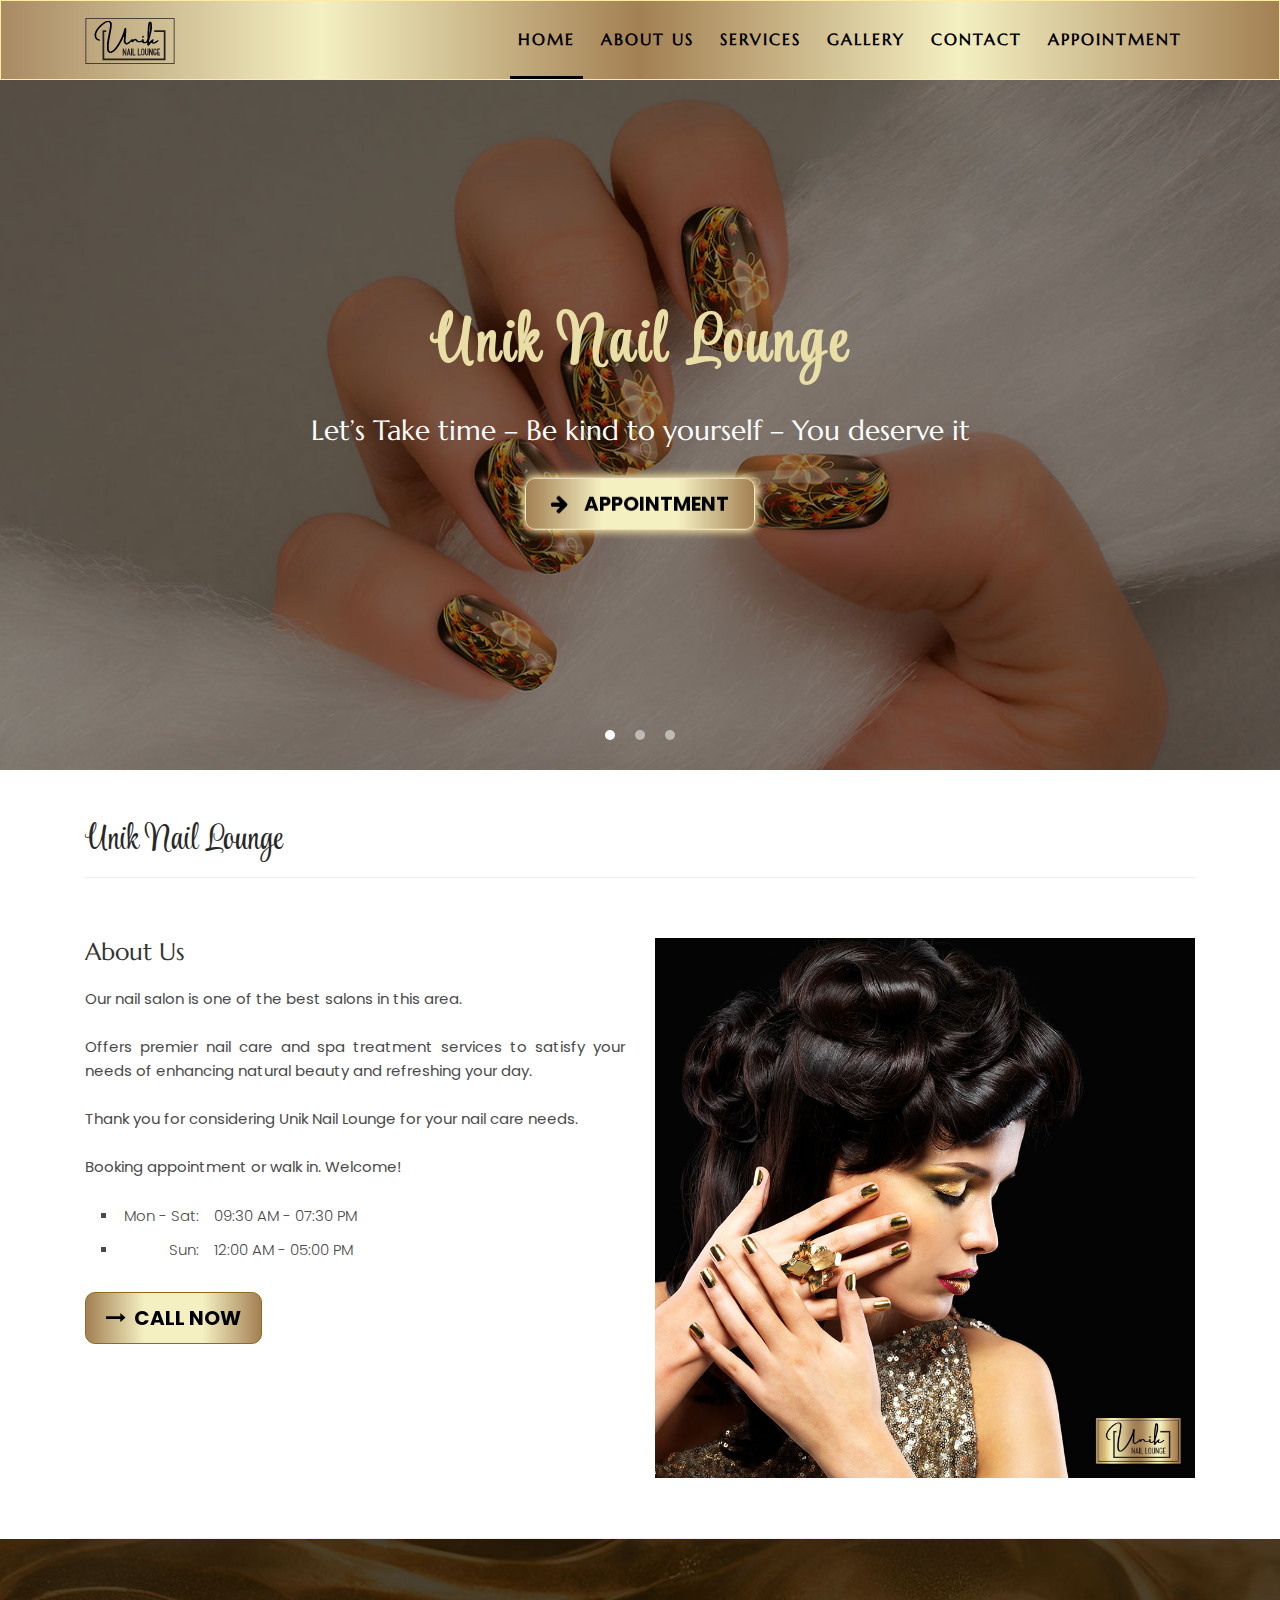
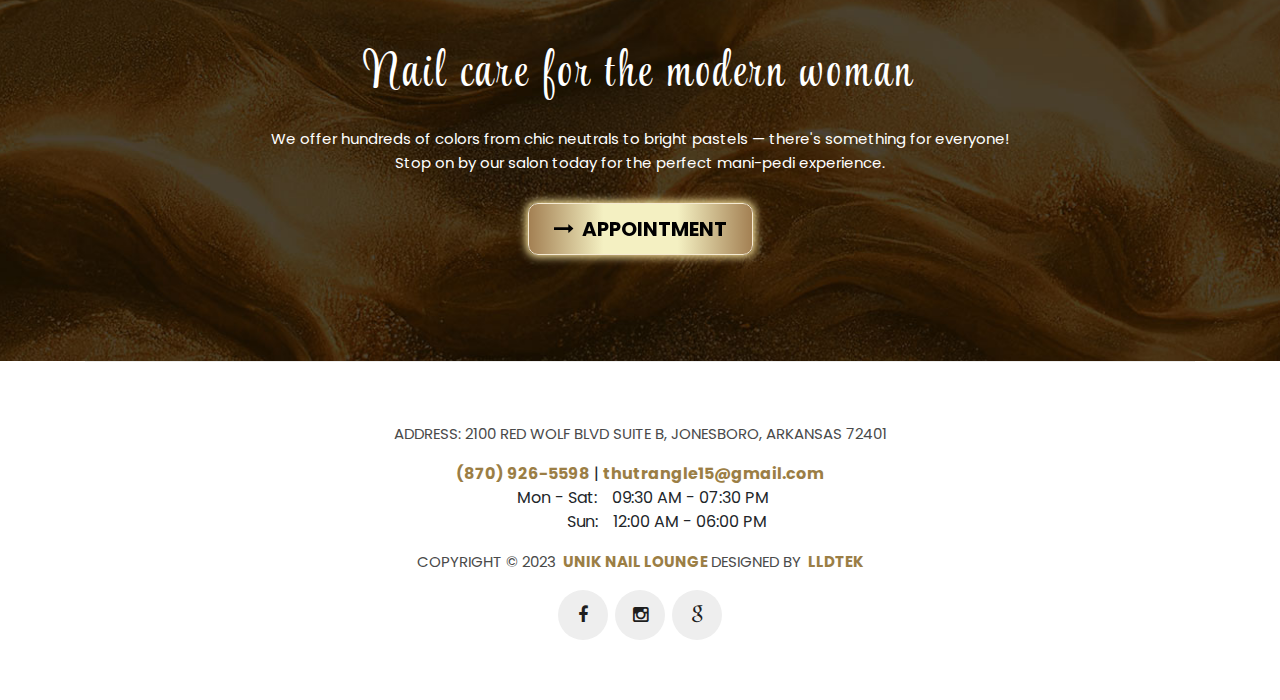
<file: index.html>
<!DOCTYPE html>
<html lang="en">
<head>
    <meta charset="utf-8">
    <meta name="viewport" content="width=device-width, initial-scale=1, shrink-to-fit=no">
    
    <meta name="description" content="Unik Nail Lounge & Spa has been around for over 10 years but is now under new management! We take great pride to ensure that our customers are completely satisfied with our services. Our services include manicures, pedicures, kids service, waxing and much more!">
    <meta name="keyword" content="Unik Nail Lounge, Unik Nail Lounge in Jonesboro, Unik Nail Lounge in Arkansas 72401, nails salon near me, luxury nails, best nails color, nails spa, nails salon, nails bar, perfect nail, nails polish, gel polish, nails company, best nail color, nude nail colors, nail design, nails spa near me, manicure, acrylic paint, pedicure near me">
    <meta name="author" content="Unik Nail Lounge | Top Nails Salon in Jonesboro Arkansas 72401">
    <meta property="og:image" content="assets/images/Unik-nail-lounge-thumbnail.jpg">
    
    <title>Unik Nail Lounge | Top Nails Salon in Jonesboro Arkansas 72401</title>
    
    <!-- Bootstrap core CSS -->
    <link href="vendor/bootstrap/css/bootstrap.min.css" rel="stylesheet">
    
    <!-- Additional CSS Files -->
    <link rel="stylesheet" href="assets/css/fontawesome.css">
    <link rel="stylesheet" href="assets/css/templatemo-sixteen.css">
    <link rel="stylesheet" href="assets/css/owl.css">
    <link rel="icon" href="assets/images/Unik-nail-lounge-favicon.svg">
    
    <!--font -->
    <link rel="preconnect" href="https://fonts.googleapis.com">
    <link rel="preconnect" href="https://fonts.gstatic.com" crossorigin>
    <link href="https://fonts.googleapis.com/css2?family=Marcellus&display=swap" rel="stylesheet">
    
    <link rel="preconnect" href="https://fonts.googleapis.com">
    <link rel="preconnect" href="https://fonts.gstatic.com" crossorigin>
    <link href="https://fonts.googleapis.com/css2?family=Style+Script&display=swap" rel="stylesheet">
    
    <link rel="stylesheet" href="assets/css/hover.css">
    
    <link href="https://fonts.googleapis.com/css?family=Poppins:100,200,300,400,500,600,700,800,900&display=swap"
          rel="stylesheet">

</head>

<body>

<!-- ***** Preloader Start ***** -->
<div id="preloader">
    <div class="jumper">
        <div></div>
        <div></div>
        <div></div>
    </div>
</div>
<!-- ***** Preloader End ***** -->

<!-- Header -->
<header class="">
    <nav class="navbar navbar-expand-lg">
        <div class="container">
            <a class="navbar-brand" href="index.html">
                <img src="assets/images/Unik-nail-lounge-logo-black.png" alt="Unik Nail Lounge">
            </a>
            <button class="navbar-toggler" type="button" data-toggle="collapse" data-target="#navbarResponsive"
                    aria-controls="navbarResponsive" aria-expanded="false" aria-label="Toggle navigation">
                <span class="navbar-toggler-icon"></span>
            </button>
            <div class="collapse navbar-collapse" id="navbarResponsive">
                <ul class="navbar-nav ml-auto">
                    <li class="nav-item active">
                        <a class="nav-link" href="index.html">Home
                            <span class="sr-only">(current)</span>
                        </a>
                    </li>
                    <li class="nav-item">
                        <a class="nav-link" href="about.html">About Us</a>
                    </li>
                    <li class="nav-item">
                        <a class="nav-link" href="services.html">Services</a>
                    </li>
                    <li class="nav-item">
                        <a class="nav-link" href="gallery.html">Gallery</a>
                    </li>
                    <!--<li class="nav-item">-->
                    <!--<a class="nav-link" href="tel:4702708971" target="_blank">Booking</a>-->
                    <!--</li>-->
                    <li class="nav-item">
                        <a class="nav-link" href="contact.html">Contact</a>
                    </li>
                    <li class="nav-item">
                        <a class="nav-link" target="_blank"
                           href="https://www.lldtek.com/salon/appt/NjUwODZ8dW5pa25haWwyMTAwfEFSXzA5MTE5fDZkNTE1ZDYxZWRmNTE1ZWQ1ZWU5ZGY5NTU2MzdlZDNj">Appointment</a>
                    </li>
                </ul>
            </div>
        </div>
    </nav>
</header>

<!-- Page Content -->
<!-- Banner Starts Here -->
<div class="banner header-text">
    <div class="owl-banner owl-carousel">
        <div class="banner-item-01">
            <div class="text-content text-banner-01">
                <h1>Unik Nail Lounge</h1>
                <h3>Let’s Take time – Be kind to yourself – You deserve it</h3>
                <a class="filled-button online-booking-btn hvr-wobble-horizontal"
                   href="https://www.lldtek.com/salon/appt/NjUwODZ8dW5pa25haWwyMTAwfEFSXzA5MTE5fDZkNTE1ZDYxZWRmNTE1ZWQ1ZWU5ZGY5NTU2MzdlZDNj"
                   target="_blank">
                    <i class="fa fa-arrow-right pr-3"></i>Appointment</a>
                
                <!--<a href="tel:4702708971" class="filled-button online-booking-btn hvr-wobble-horizontal" target="_blank">-->
                <!--<i class="fa fa-phone pr-3"></i>Appointment <span class="font-weight-bold color-yellow">(480) 679-8782</span></a>-->
                <!--<h4>Unik Nail Lounge</h4>-->
                <div class="phone-booking" style="color: #F33F3F;"></div>
            </div>
        </div>
        <div class="banner-item-02">
            <div class="text-content">
                <h1>Unik Nail Lounge</h1>
                <h3>Let’s Take time – Be kind to yourself – You deserve it</h3>
                <a class="filled-button online-booking-btn hvr-wobble-horizontal"
                   href="https://www.lldtek.com/salon/appt/NjUwODZ8dW5pa25haWwyMTAwfEFSXzA5MTE5fDZkNTE1ZDYxZWRmNTE1ZWQ1ZWU5ZGY5NTU2MzdlZDNj"
                   target="_blank">
                    <i class="fa fa-arrow-right pr-3"></i>Appointment</a>
                <!--<a href="tel:+14702708971" class="filled-button online-booking-btn hvr-wobble-horizontal" target="_blank">-->
                <!--<i class="fa fa-phone pr-3"></i>Appointment <span class="font-weight-bold color-yellow">(470) 270-8971</span></a>-->
                <!--<h4>Unik Nail Lounge</h4>-->
                <div class="phone-booking" style="color: #F33F3F;"></div>
            </div>
        </div>
        <div class="banner-item-03">
            <div class="text-content">
                <h1>Unik Nail Lounge</h1>
                <h3>Let’s Take time – Be kind to yourself – You deserve it</h3>
                <a class="filled-button online-booking-btn hvr-wobble-horizontal"
                   href="https://www.lldtek.com/salon/appt/NjUwODZ8dW5pa25haWwyMTAwfEFSXzA5MTE5fDZkNTE1ZDYxZWRmNTE1ZWQ1ZWU5ZGY5NTU2MzdlZDNj"
                   target="_blank">
                    <i class="fa fa-arrow-right pr-3"></i>Appointment</a>
                <!--<a href="tel:4702708971" class="filled-button online-booking-btn hvr-wobble-horizontal" target="_blank">-->
                <!--<i class="fa fa-phone pr-3"></i>Appointment <span class="font-weight-bold color-yellow">(470) 270-8971</span></a>-->
                <!--<h4>Unik Nail Lounge</h4>-->
                <div class="phone-booking" style="color: #F33F3F;"></div>
            </div>
        </div>
    </div>
</div>
<!-- Banner Ends Here -->
<!--Appointment-->
<!--Appointment End-->

<!-- <div class="products">
    <div class="container">
        <div class="row">
            <div class="col-md-12">
                <div class="section-heading">
                    <h2>Unik Nail Lounge Services</h2>
                </div>
            </div>
            <div class="col-md-12">
                <div class="filters-content">
                    <div class="row grid">
                        <div class="col-lg-3 col-md-6 all des">
                            <div class="product-item">
                                <a href="services.html"><img src="assets/images/ourservice/sunny-nails-service-01.jpg"
                                                 alt="Unik Nail Lounge"></a>
                                <div class="down-content">
                                    <a href="services.html"><h4>Manicure & Pedicure</h4></a>
                                </div>
                            </div>
                        </div>
                        <div class="col-lg-3 col-md-6 all dev">
                            <div class="product-item">
                                <a href="services.html"><img src="assets/images/ourservice/sunny-nails-service-02.jpg"
                                                 alt="Unik Nail Lounge"></a>
                                <div class="down-content">
                                    <a href="services.html"><h4>Kids Service</h4></a>
                                </div>
                            </div>
                        </div>
                        <div class="col-lg-3 col-md-6 all dev">
                            <div class="product-item">
                                <a href="services.html"><img src="assets/images/ourservice/sunny-nails-service-03.jpg"
                                                 alt="Unik Nail Lounge"></a>
                                <div class="down-content">
                                    <a href="services.html"><h4>NAIL ENHANCEMENTS</h4></a>
                                </div>
                            </div>
                        </div>
                        <div class="col-lg-3 col-md-6 all gra">
                            <div class="product-item">
                                <a href="services.html"><img src="assets/images/ourservice/sunny-nails-service-04.jpg"
                                                 alt="Unik Nail Lounge"></a>
                                <div class="down-content">
                                    <a href="services.html"><h4>WAXING SERVICES</h4></a>
                                </div>
                            </div>
                        </div>
                    </div>
                    <div class="row justify-content-center">
                        <a href="services.html" class="filled-button hvr-wobble-horizontal">
                            View More</a>
                    </div>
                </div>
            </div>
        </div>
    </div>
</div> -->

<div class="best-features" id="promotion">
    <div class="container">
        <div class="row">
            <div class="col-md-12">
                <div class="section-heading">
                    <h2>Unik Nail Lounge</h2>
                </div>
            </div>
            <div class="col-md-6">
                <div class="left-content">
                    <h4 class="font-small">About Us</h4>
                    <p class="pl-0 no-border">Our nail salon is one of the best salons in
                            this area.<br><br>
                            Offers premier nail care and spa treatment services to satisfy
                            your needs of enhancing natural beauty and refreshing your day.
                        
                        
                        <br><br>
                        Thank you for considering Unik Nail Lounge for your nail care needs.
                        <br><br>
                        Booking appointment or walk in. Welcome!
                        
                      </p>
                    <ul class="featured-list pl-3">
                        <li><a><span class="left-column-day">Mon - Sat: </span>09:30 AM - 07:30 PM</a></li>
                        <li><a><span class="left-column-day">Sun: </span>12:00 AM - 05:00 PM</a></li>
                    </ul>
                    
                    <a target="_blank"
                       href="tel:+18709265598"
                       class="filled-button online-booking-btn  btn-book-promotion hvr-wobble-horizontal">
                        <span><i class="fa fa-long-arrow-right mr-2"></i></span>Call Now</a>
                </div>
            </div>
            <div class="col-md-6">
                <div class="right-image">
                    <a class="" target=_blank href="tel:+18709265598"><img
                            src="assets/images/home/Unik-nail-lounge-about.jpg" alt="Unik Nail Lounge"></a>
                </div>
            </div>
        </div>
    </div>
</div>


<div class="call-to-action booking-at-bottom"
     style="background: url(assets/images/home/Unik-nail-lounge-banner-04.jpg); background-position: center; background-size: cover; background-repeat: no-repeat">
    <div class="container">
        <div class="inner-content no-background p-3">
            <div class="row justify-content-center">
                <h1 class="mb-4">Nail care for the modern woman</h1>
                <p class="text-white text-center padding-booking mb-3">We offer hundreds of colors from chic neutrals to
                    bright pastels — there's something for everyone! Stop on by our salon today for the perfect
                    mani-pedi experience.
                </p>
                <a target="_blank"
                   href="https://www.lldtek.com/salon/appt/NjUwODZ8dW5pa25haWwyMTAwfEFSXzA5MTE5fDZkNTE1ZDYxZWRmNTE1ZWQ1ZWU5ZGY5NTU2MzdlZDNj"
                   class="filled-button online-booking-btn hvr-wobble-horizontal">
                    <span><i class="fa fa-long-arrow-right mr-2"></i></span>Appointment</a>
            </div>
        </div>
    </div>
</div>

<footer>
    <div class="container">
        <div class="row">
            <div class="col-md-12">
                <div class="inner-content">
                    <p class="mb-3">Address: 2100 Red Wolf Blvd Suite B, Jonesboro, Arkansas 72401</p>
                    <a href="tel:+18709265598" class="text-red">(870) 926-5598</a>
                    <span>|</span>
                    <a href="mailto:thutrangle15@gmail.com" class="text-red">thutrangle15@gmail.com</a>
                    <ul class="mb-3">
                        <li><a><span class="left-column-day">Mon - Sat: </span>09:30 AM - 07:30 PM</a></li>
                <li><a><span class="left-column-day">Sun: </span>12:00 AM - 06:00 PM</a></li>
                    </ul>
                    <p class="mb-3">
                        Copyright &copy; 2023 <a href=""><b>Unik Nail Lounge </b></a> Designed by <a rel="nofollow noopener" href="https://www.lldtek.com" target="_blank"><b>LLDTEK</b></a>
                    </p>
                    <div class="col-md-12">
                        <div class="center-content">
                            <ul class="social-icons">
                                <li><a href="https://www.facebook.com/uniknaillounge.ar" target="_blank"><i
                                        class="fa fa-facebook"></i></a></li>
                                <li><a href="https://www.instagram.com/uniknaillounge.ar" target="_blank"><i
                                        class="fa fa-instagram"></i></a></li>
                                <li><a href="https://goo.gl/maps/eotDEDywBQSrsceE6" target="_blank"><i
                                        class="fa fa-google"></i></a></li>
                            </ul>
                        </div>
                    </div>
                </div>
            </div>
        </div>
    </div>
</footer>


    <!-- <div id="popup-ads" class="modal" tabindex="-1" role="dialog">
        <div class="modal-dialog modal-dialog-centered" role="document">
            <div class="modal-content">
                <div class="modal-header pb-0">
                    <h2 class="modal-title" style="color: #000">Notification</h2>
                    <button type="button" class="close" data-dismiss="modal" aria-label="Close">
                        <span aria-hidden="true">X</span>
                    </button>
                </div>
                <div class="modal-body">
                    <img class="w-100" src="assets/images/Nails-tech-winston-salem-pop-up.jpg" alt="">
                    <!-- <div class="row popup-button-booking justify-content-center">
                        <a href="https://www.lldtek.com/salon/appt/NjUwODZ8dW5pa25haWwyMTAwfEFSXzA5MTE5fDZkNTE1ZDYxZWRmNTE1ZWQ1ZWU5ZGY5NTU2MzdlZDNj" class="btn service-btn-viewmore mt-0">Appointment</a>
                    </div> -->
                </div>
            </div>
        </div>
    </div>

<!-- Bootstrap core JavaScript -->
<script src="vendor/jquery/jquery.min.js"></script>
<script src="vendor/bootstrap/js/bootstrap.bundle.min.js"></script>

<!--Pop-up-->
<script type="text/javascript">

    // $(window).on('load',function(){
    //     setTimeout(function(){ alert(" //show popup"); }, 5000);
    // });

        $(window).on('load', function() {
            $('#popup-ads').modal('show');
        });

    $('#popup-ads').modal({
        backdrop: 'static', // Prevent to close on click outside the modal
        // keyboard: false  // to prevent closing with Esc button (if you want this too)
    })
    

$(document).ready(function () {
    /*
        var defaults = {
        containerID: 'toTop', // fading element id
        containerHoverID: 'toTopHover', // fading element hover id
        scrollSpeed: 1200,
        easingType: 'linear'
        };
    */

    $().UItoTop({easingType: 'easeOutQuart'});

});
</script>


<!-- Additional Scripts -->
<script src="assets/js/custom.js"></script>
<script src="assets/js/owl.js"></script>
<script src="assets/js/slick.js"></script>
<script src="assets/js/isotope.js"></script>
<script src="assets/js/accordions.js"></script>


<script language="text/Javascript">
    cleared[0] = cleared[1] = cleared[2] = 0; //set a cleared flag for each field
    function clearField(t) {                   //declaring the array outside of the
        if (!cleared[t.id]) {                      // function makes it static and global
            cleared[t.id] = 1;  // you could use true and false, but that's more typing
            t.value = '';         // with more chance of typos
            t.style.color = '#fff';
        }
    }
</script>
</body>

</html>
</file>
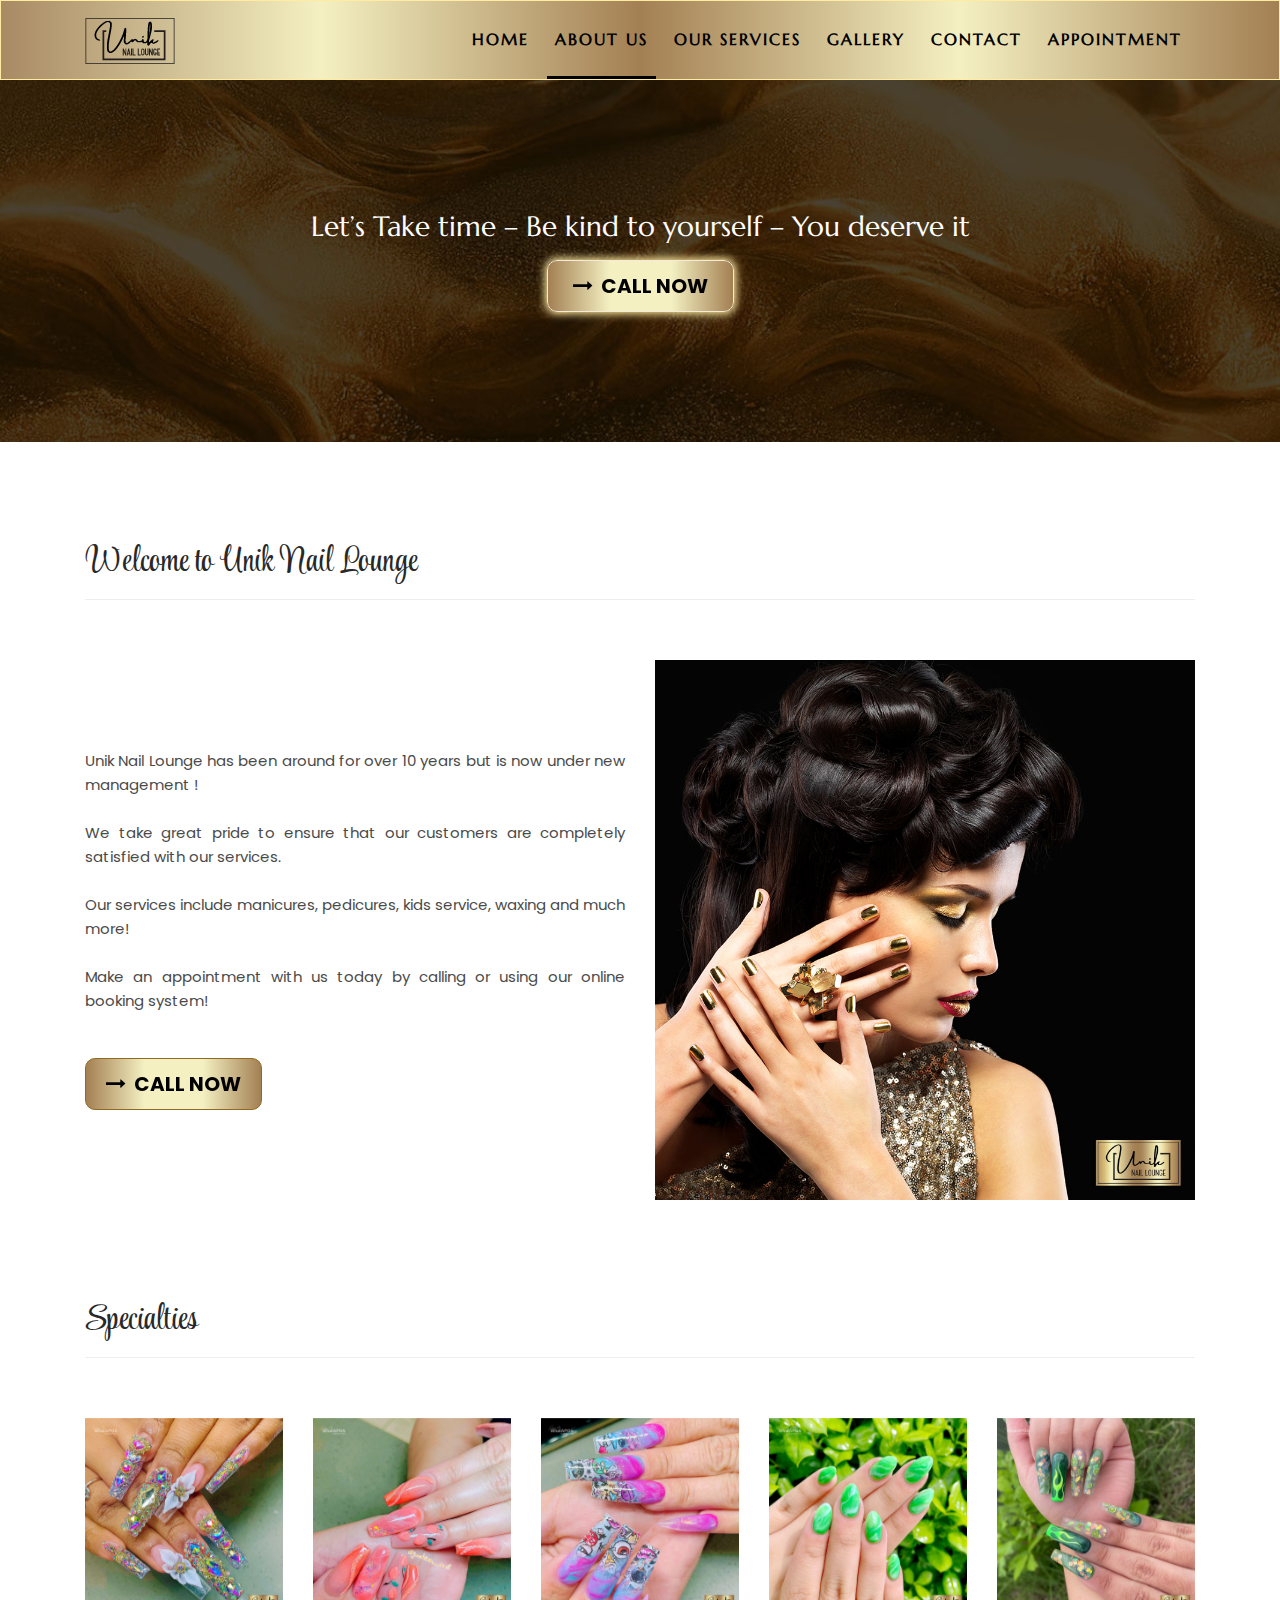
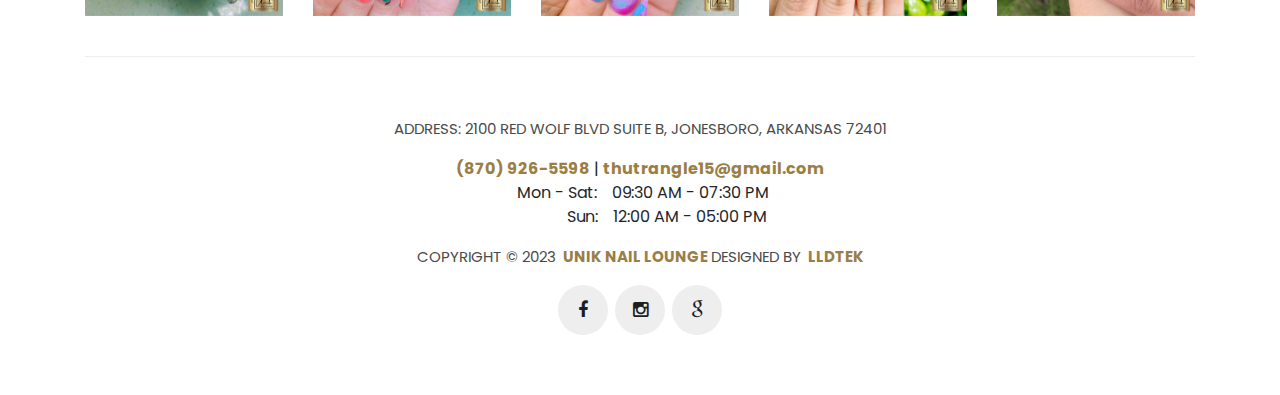
<file: about.html>
<!DOCTYPE html>
<html lang="en">

  <head>
    <meta charset="utf-8">
    <meta name="viewport" content="width=device-width, initial-scale=1, shrink-to-fit=no">
    <meta name="description" content="">
    <meta name="author" content="">
    <link href="https://fonts.googleapis.com/css?family=Poppins:100,200,300,400,500,600,700,800,900&display=swap" rel="stylesheet">

    <title>About | Unik Nail Lounge</title>
    <link rel="icon" type="image/x-icon" href="assets/images/Unik-nail-lounge-favicon.svg">
    <!-- Bootstrap core CSS -->
    <link href="vendor/bootstrap/css/bootstrap.min.css" rel="stylesheet">

    <!-- Additional CSS Files -->
    <link rel="stylesheet" href="assets/css/fontawesome.css">
    <link rel="stylesheet" href="assets/css/templatemo-sixteen.css">
    <link rel="stylesheet" href="assets/css/owl.css">
    <link rel="icon" href="assets/images/Unik-nail-lounge-favicon.svg">
  
    <!--font -->
    <link rel="preconnect" href="https://fonts.googleapis.com">
    <link rel="preconnect" href="https://fonts.gstatic.com" crossorigin>
    <link href="https://fonts.googleapis.com/css2?family=Marcellus&display=swap" rel="stylesheet">
  
    <link rel="stylesheet" href="assets/css/hover.css">
  
    <link rel="preconnect" href="https://fonts.googleapis.com">
    <link rel="preconnect" href="https://fonts.gstatic.com" crossorigin>
    <link href="https://fonts.googleapis.com/css2?family=Style+Script&display=swap" rel="stylesheet">

  </head>

  <body>

    <!-- ***** Preloader Start ***** -->
    <div id="preloader">
        <div class="jumper">
            <div></div>
            <div></div>
            <div></div>
        </div>
    </div>  
    <!-- ***** Preloader End ***** -->


    <!-- Header -->
    <header class="">
      <nav class="navbar navbar-expand-lg">
        <div class="container">
          <a class="navbar-brand" href="index.html">
            <img src="assets/images/Unik-nail-lounge-logo-black.png" alt="Unik Nail Lounge">
          </a>
          <button class="navbar-toggler" type="button" data-toggle="collapse" data-target="#navbarResponsive"
                  aria-controls="navbarResponsive" aria-expanded="false" aria-label="Toggle navigation">
            <span class="navbar-toggler-icon"></span>
          </button>
          <div class="collapse navbar-collapse" id="navbarResponsive">
            <ul class="navbar-nav ml-auto">
              <li class="nav-item">
                <a class="nav-link" href="index.html">Home
                  <span class="sr-only">(current)</span>
                </a>
              </li>
              <li class="nav-item active">
                <a class="nav-link" href="about.html">About Us</a>
              </li>
              <li class="nav-item">
                <a class="nav-link" href="services.html">Our Services</a>
              </li>
              <li class="nav-item">
                <a class="nav-link" href="gallery.html">Gallery</a>
              </li>
              <!--<li class="nav-item">-->
              <!--<a class="nav-link" href="tel:4702708971" target="_blank">Booking</a>-->
              <!--</li>-->
              <li class="nav-item">
                <a class="nav-link" href="contact.html">Contact</a>
              </li>
              <li class="nav-item">
                <a class="nav-link" target="_blank"
                   href="https://www.lldtek.com/salon/appt/NjUwODZ8dW5pa25haWwyMTAwfEFSXzA5MTE5fDZkNTE1ZDYxZWRmNTE1ZWQ1ZWU5ZGY5NTU2MzdlZDNj">Appointment</a>
              </li>
            </ul>
          </div>
        </div>
      </nav>
    </header>

    <!-- Page Content -->
    <div class="page-heading about-heading header-text" style="background-image: url(assets/images/home/Unik-nail-lounge-banner-04.jpg);">
      <div class="container">
        <div class="row">
          <div class="col-md-12">
            <div class="text-content text-banner-01">
              <h3 class="text-white text-center padding-booking mb-3">Let’s Take time – Be kind to yourself – You deserve it</h3>
              <a target="_blank"
                 href="https://www.lldtek.com/salon/appt/NjUwODZ8dW5pa25haWwyMTAwfEFSXzA5MTE5fDZkNTE1ZDYxZWRmNTE1ZWQ1ZWU5ZGY5NTU2MzdlZDNj"
                 class="filled-button online-booking-btn hvr-wobble-horizontal">
                <span><i class="fa fa-long-arrow-right mr-2"></i></span>Call Now</a>
          </div>
          </div>
        </div>
      </div>
    </div>


    <div class="best-features about-features">
      <div class="container">
        <div class="row">
          <div class="col-md-12">
            <div class="section-heading">
              <h2>Welcome to Unik Nail Lounge</h2>
            </div>
          </div>
        </div>
        <div class="row">
          <div class="col-md-12 col-lg-6 align-items-center d-flex">
            <div class="left-content">
              <p class="pl-0 no-border">Unik Nail Lounge has been around for over 10 years but is now under new management !
                <br><br>
                We take great pride to ensure that our customers are completely satisfied with our services. <br><br>
                Our services include manicures, pedicures, kids service, waxing and much more! <br><br>
                Make an appointment with us today by calling or using our online booking system! <br>
              </p>
              <a target="_blank"
                 href="tel:+18709265598"
                 class="filled-button online-booking-btn hvr-wobble-horizontal btn-book-promotion">
                <span><i class="fa fa-long-arrow-right mr-2"></i></span>Call Now</a>
            </div>
  
          </div>
          <div class="col-md-12 col-lg-6 align-items-center d-flex">
            <div class="right-image">
              <img src="assets/images/home/Unik-nail-lounge-about.jpg" alt="Unik Nail Lounge">
            </div>
          </div>
        </div>
      </div>
    </div>


    <div class="happy-clients">
      <div class="container">
        <div class="row">
          <div class="col-md-12">
            <div class="section-heading">
              <h2>Specialties</h2>
            </div>
          </div>
          <div class="col-md-12">
            <div class="owl-clients owl-carousel">
              <div class="thumbnail">
                <a href="assets/images/gallery/Unik-nail-lounge-gallery-07.jpg">
                  <img src="assets/images/gallery/Unik-nail-lounge-gallery-07.jpg" alt="Unik Nail Lounge Specialties 01">
                </a>
              </div>
              
              <div class="thumbnail">
                <a href="assets/images/gallery/Unik-nail-lounge-gallery-08.jpg">
                  <img src="assets/images/gallery/Unik-nail-lounge-gallery-08.jpg" alt="Unik Nail Lounge Specialties 02">
                </a>
              </div>
              
              <div class="thumbnail">
                <a href="assets/images/gallery/Unik-nail-lounge-gallery-09.jpg">
                  <img src="assets/images/gallery/Unik-nail-lounge-gallery-09.jpg" alt="Unik Nail Lounge Specialties 03">
                </a>
              </div>
              
              <div class="thumbnail">
                <a href="assets/images/gallery/Unik-nail-lounge-gallery-10.jpg">
                  <img src="assets/images/gallery/Unik-nail-lounge-gallery-10.jpg" alt="Unik Nail Lounge Specialties 04">
                </a>
              </div>
              
              <div class="thumbnail">
                <a href="assets/images/gallery/Unik-nail-lounge-gallery-11.jpg">
                  <img src="assets/images/gallery/Unik-nail-lounge-gallery-11.jpg" alt="Unik Nail Lounge Specialties 05">
                </a>
              </div>
             
            </div>
          </div>
        </div>
      </div>
    </div>

    <footer>
      <div class="container">
        <div class="row">
          <div class="col-md-12">
            <div class="inner-content">
              <p class="mb-3">Address: 2100 Red Wolf Blvd Suite B, Jonesboro, Arkansas 72401</p>
              <a href="tel:+18709265598" class="text-red">(870) 926-5598</a>
              <span>|</span>
              <a href="mailto:thutrangle15@gmail.com" class="text-red">thutrangle15@gmail.com</a>
              <ul class="mb-3">
                <li><a><span class="left-column-day">Mon - Sat: </span>09:30 AM - 07:30 PM</a></li>
                <li><a><span class="left-column-day">Sun: </span>12:00 AM - 05:00 PM</a></li>
              </ul>
              <p class="mb-3">
                Copyright &copy; 2023 <a href=""><b>Unik Nail Lounge </b></a> Designed by <a rel="nofollow noopener" href="https://www.lldtek.com" target="_blank"><b>LLDTEK</b></a>
              </p>
              <div class="col-md-12">
                <div class="center-content">
                  <ul class="social-icons">
                    <li><a href="https://www.facebook.com/uniknaillounge.ar" target="_blank"><i
                            class="fa fa-facebook"></i></a></li>
                    <li><a href="https://www.instagram.com/uniknaillounge.ar" target="_blank"><i
                            class="fa fa-instagram"></i></a></li>
                    <li><a href="https://goo.gl/maps/eotDEDywBQSrsceE6" target="_blank"><i
                            class="fa fa-google"></i></a></li>
                  </ul>
                </div>
              </div>
            </div>
          </div>
        </div>
      </div>
    </footer>


    <!-- Bootstrap core JavaScript -->
    <script src="vendor/jquery/jquery.min.js"></script>
    <script src="vendor/bootstrap/js/bootstrap.bundle.min.js"></script>


    <!-- Additional Scripts -->
    <script src="assets/js/custom.js"></script>
    <script src="assets/js/owl.js"></script>
    <script src="assets/js/slick.js"></script>
    <script src="assets/js/isotope.js"></script>
    <script src="assets/js/accordions.js"></script>


    <script language = "text/Javascript"> 
      cleared[0] = cleared[1] = cleared[2] = 0; //set a cleared flag for each field
      function clearField(t){                   //declaring the array outside of the
      if(! cleared[t.id]){                      // function makes it static and global
          cleared[t.id] = 1;  // you could use true and false, but that's more typing
          t.value='';         // with more chance of typos
          t.style.color='#fff';
          }
      }
    </script>


  </body>

</html>
</file>
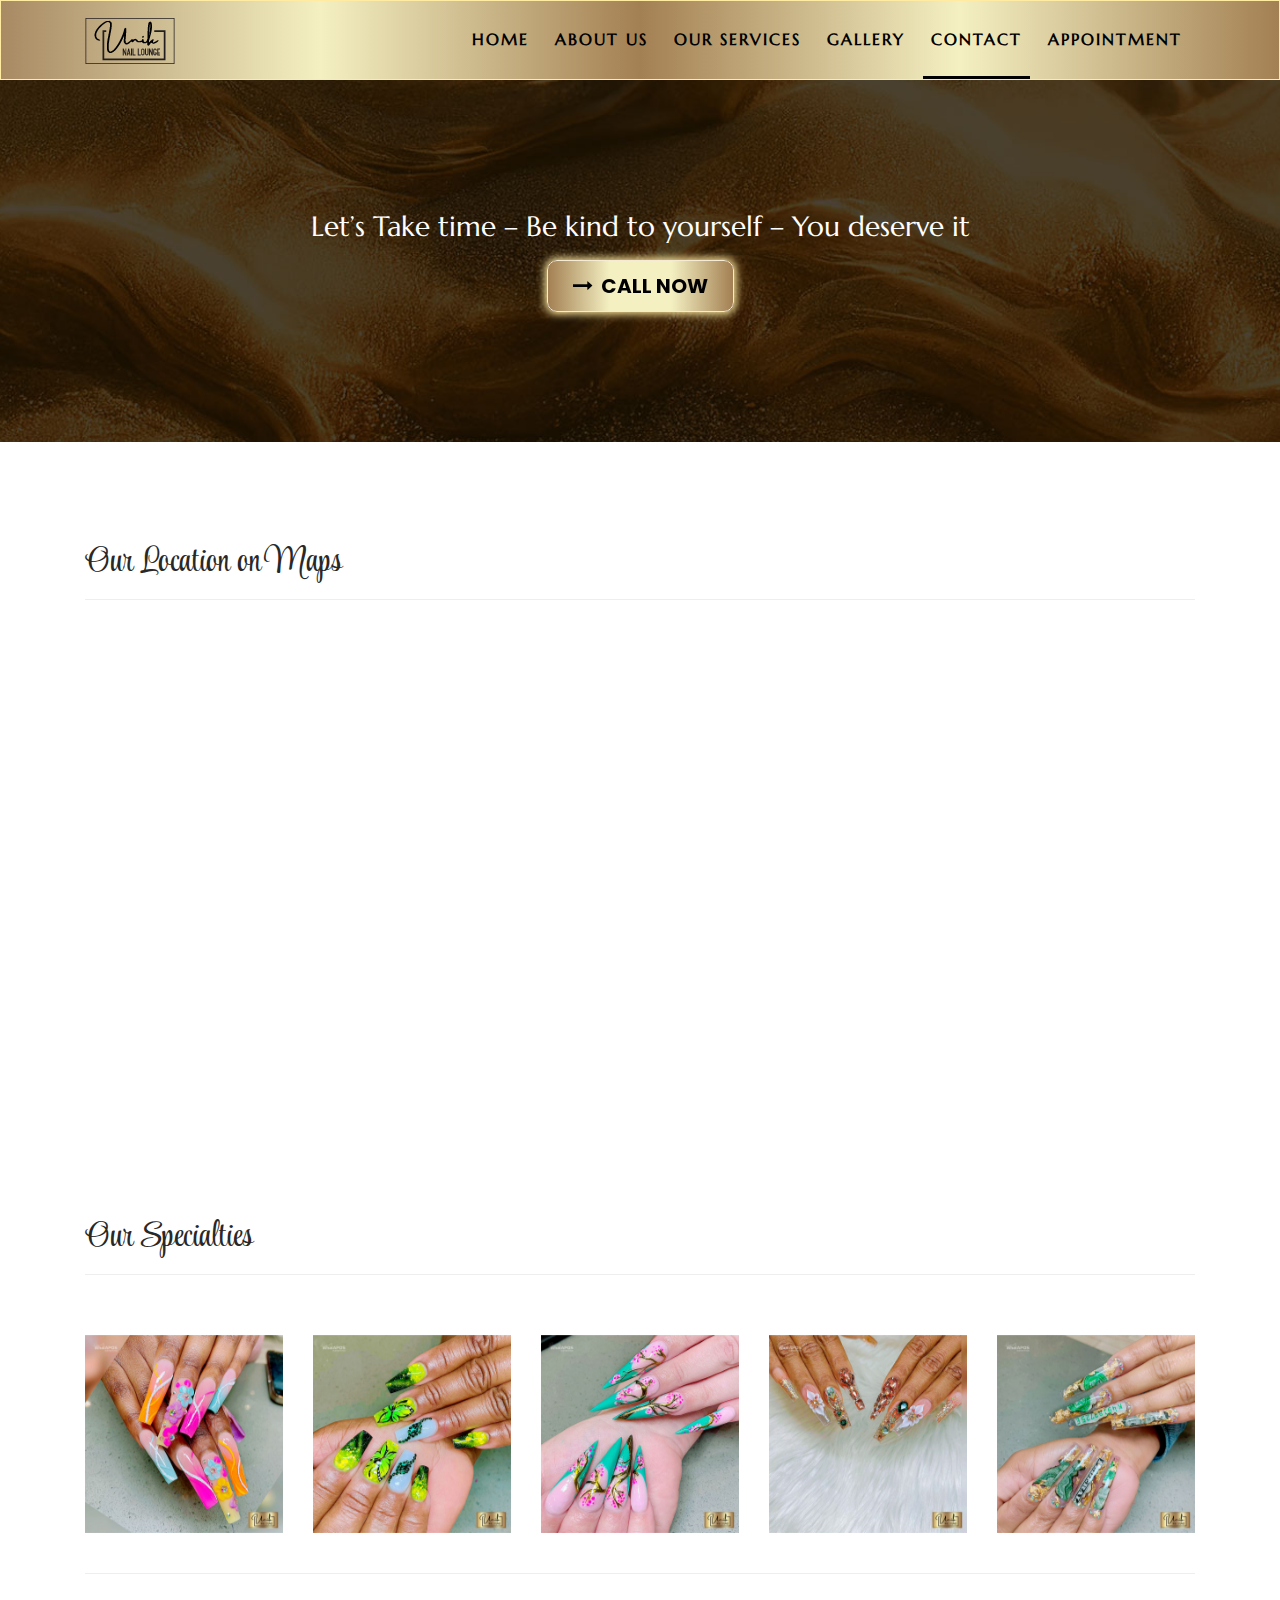
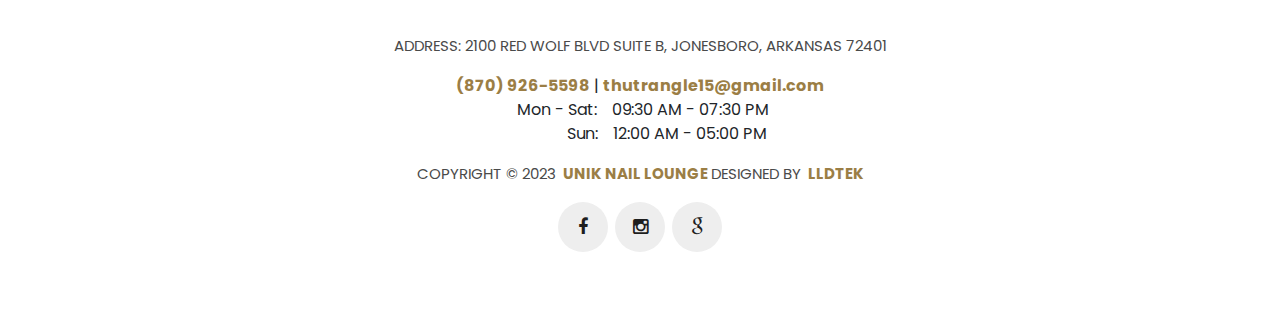
<file: contact.html>
<!DOCTYPE html>
<html lang="en">

  <head>

    <meta charset="utf-8">
    <meta name="viewport" content="width=device-width, initial-scale=1, shrink-to-fit=no">
    <meta name="description" content="">
    <meta name="author" content="">
    <link href="https://fonts.googleapis.com/css?family=Poppins:100,200,300,400,500,600,700,800,900&display=swap" rel="stylesheet">

    <title>Contact | Unik Nail Lounge</title>
    <link rel="icon" type="image/x-icon" href="assets/images/Unik-nail-lounge-favicon.svg">
    <!-- Bootstrap core CSS -->
    <link href="vendor/bootstrap/css/bootstrap.min.css" rel="stylesheet">


    <!-- Additional CSS Files -->
    <link rel="stylesheet" href="assets/css/fontawesome.css">
    <link rel="stylesheet" href="assets/css/templatemo-sixteen.css">
    <link rel="stylesheet" href="assets/css/owl.css">
    <link rel="icon" href="assets/images/Unik-nail-lounge-favicon.svg">
  
    <!--font -->
    <link rel="preconnect" href="https://fonts.googleapis.com">
    <link rel="preconnect" href="https://fonts.gstatic.com" crossorigin>
    <link href="https://fonts.googleapis.com/css2?family=Marcellus&display=swap" rel="stylesheet">
  
    <link rel="stylesheet" href="assets/css/hover.css">
  
    <link rel="preconnect" href="https://fonts.googleapis.com">
    <link rel="preconnect" href="https://fonts.gstatic.com" crossorigin>
    <link href="https://fonts.googleapis.com/css2?family=Style+Script&display=swap" rel="stylesheet">


  </head>

  <body>

    <!-- ***** Preloader Start ***** -->
    <div id="preloader">
        <div class="jumper">
            <div></div>
            <div></div>
            <div></div>
        </div>
    </div>  
    <!-- ***** Preloader End ***** -->


    <!-- Header -->
    <header class="">
      <nav class="navbar navbar-expand-lg">
        <div class="container">
          <a class="navbar-brand" href="index.html">
            <img src="assets/images/Unik-nail-lounge-logo-black.png" alt="Unik Nail Lounge">
          </a>
          <button class="navbar-toggler" type="button" data-toggle="collapse" data-target="#navbarResponsive"
                  aria-controls="navbarResponsive" aria-expanded="false" aria-label="Toggle navigation">
            <span class="navbar-toggler-icon"></span>
          </button>
          <div class="collapse navbar-collapse" id="navbarResponsive">
            <ul class="navbar-nav ml-auto">
              <li class="nav-item">
                <a class="nav-link" href="index.html">Home
                  <span class="sr-only">(current)</span>
                </a>
              </li>
              <li class="nav-item">
                <a class="nav-link" href="about.html">About Us</a>
              </li>
              <li class="nav-item">
                <a class="nav-link" href="services.html">Our Services</a>
              </li>
              <li class="nav-item">
                <a class="nav-link" href="gallery.html">Gallery</a>
              </li>
              <!--<li class="nav-item">-->
              <!--<a class="nav-link" href="tel:4702708971" target="_blank">Booking</a>-->
              <!--</li>-->
              <li class="nav-item active">
                <a class="nav-link" href="contact.html">Contact</a>
              </li>
              <li class="nav-item">
                <a class="nav-link" target="_blank"
                   href="https://www.lldtek.com/salon/appt/NjUwODZ8dW5pa25haWwyMTAwfEFSXzA5MTE5fDZkNTE1ZDYxZWRmNTE1ZWQ1ZWU5ZGY5NTU2MzdlZDNj">Appointment</a>
              </li>
            </ul>
          </div>
        </div>
      </nav>
    </header>

    <!-- Page Content -->
    <div class="page-heading contact-heading header-text" style="background-image: url(assets/images/home/Unik-nail-lounge-banner-04.jpg);">
      <div class="container">
        <div class="row">
          <div class="col-md-12">
            <div class="text-content">
              <div class="text-content text-banner-01">
                <h3 class="text-white text-center padding-booking mb-3">Let’s Take time – Be kind to yourself – You deserve it</h3>
                <a target="_blank"
                   href="tel:+18709265598"
                   class="filled-button online-booking-btn hvr-wobble-horizontal">
                  <span><i class="fa fa-long-arrow-right mr-2"></i></span>Call Now</a>
              </div>
          </div>
          </div>
        </div>
      </div>
    </div>


    <div class="find-us">
      <div class="container">
        <div class="row">
          <div class="col-md-12">
            <div class="section-heading">
              <h2>Our Location on Maps</h2>
            </div>
          </div>
          <div class="col-12">
<!-- How to change your own map point
	1. Go to Google Maps
	2. Click on your location point
	3. Click "Share" and choose "Embed map" tab
	4. Copy only URL and paste it within the src="" field below
-->
            <div id="map">
              <iframe src="https://www.google.com/maps/embed?pb=!1m18!1m12!1m3!1d3235.2252331652357!2d-90.67094842367803!3d35.81894922239552!2m3!1f0!2f0!3f0!3m2!1i1024!2i768!4f13.1!3m3!1m2!1s0x87d42dd03cc09505%3A0x73386b08f96b0fe7!2sUNIK%20NAIL%20LOUNGE!5e0!3m2!1sen!2s!4v1684991667837!5m2!1sen!2s" width="100%" height="450" style="border:0;" allowfullscreen="" loading="lazy" referrerpolicy="no-referrer-when-downgrade"></iframe>
            </div>
          </div>
          <!--<div class="col-12">-->
            <!--<div class="left-content">-->
              <!--<h4 class="mt-3">About Unik Nail Lounge</h4>-->
              <!--<p>Unik Nail Lounge is open Monday through Saturday from 10:00 a.m. to 8:00 p.m. and Sunday from 12:00 p.m to 6:00 p.m. On working days, we anticipate that anyone who needs our services will visit us. If a customer requires additional assistance, we provide contact information to devote more time to nail services. Customers can also phone the hotline for help or information on the services offered before arranging an appointment.-->
                <!--<br><br>-->
                <!--Customers can use one of two options to book an appointment as soon as possible:-->
                <!--<br><br>-->
                <!--1. Contact the hotline at (470) 270-8971.<br>-->
                <!--2. Visit 675 North Highland Avenue Northeast, Suite 2000, Atlanta, Florida 34135 to schedule an appointment.-->
                <!--<br><br>-->
                <!--Before booking an appointment, you can also phone the hotline at (470) 270-8971 for guidance, assistance, and information about the programs we offer. In some ways, it serves as a one-stop-shop for anything from consumer complaints about service quality and employee attitudes to research, advice, and inquiries.</p>-->
              <!--<ul class="social-icons">-->
                <!--<li><a href="https://www.facebook.com/uniknaillounge.ar" target="_blank"><i class="fa fa-facebook"></i></a></li>-->
                <!--<li><a href="https://www.instagram.com/uniknaillounge.ar" target="_blank"><i class="fa fa-instagram"></i></a></li>-->
                <!--<li><a href="https://goo.gl/maps/eotDEDywBQSrsceE6" target="_blank"><i class="fa fa-google"></i></a></li>-->
              <!--</ul><br><br>-->
            <!--</div>-->
          <!--</div>-->
        </div>
      </div>
    </div>

    

    <div class="happy-clients">
      <div class="container">
        <div class="row">
          <div class="col-md-12">
            <div class="section-heading">
              <h2>Our Specialties</h2>
            </div>
          </div>
          <div class="col-md-12">
            <div class="owl-clients owl-carousel">
              <div class="thumbnail">
                <a href="assets/images/gallery/Unik-nail-lounge-gallery-01.jpg">
                  <img src="assets/images/gallery/Unik-nail-lounge-gallery-01.jpg" alt="Unik Nail Lounge Specialties 01">
                </a>
              </div>
              
              <div class="thumbnail">
                <a href="assets/images/gallery/Unik-nail-lounge-gallery-02.jpg">
                  <img src="assets/images/gallery/Unik-nail-lounge-gallery-02.jpg" alt="Unik Nail Lounge Specialties 02">
                </a>
              </div>
              
              <div class="thumbnail">
                <a href="assets/images/gallery/Unik-nail-lounge-gallery-03.jpg">
                  <img src="assets/images/gallery/Unik-nail-lounge-gallery-03.jpg" alt="Unik Nail Lounge Specialties 03">
                </a>
              </div>
              
              <div class="thumbnail">
                <a href="assets/images/gallery/Unik-nail-lounge-gallery-04.jpg">
                  <img src="assets/images/gallery/Unik-nail-lounge-gallery-04.jpg" alt="Unik Nail Lounge Specialties 04">
                </a>
              </div>
              
              <div class="thumbnail">
                <a href="assets/images/gallery/Unik-nail-lounge-gallery-05.jpg">
                  <img src="assets/images/gallery/Unik-nail-lounge-gallery-05.jpg" alt="Unik Nail Lounge Specialties 05">
                </a>
              </div>
              
              
            </div>
          </div>
        </div>
      </div>
    </div>


    <footer>
      <div class="container">
        <div class="row">
          <div class="col-md-12">
            <div class="inner-content">
              <p class="mb-3">Address: 2100 Red Wolf Blvd Suite B, Jonesboro, Arkansas 72401</p>
              <a href="tel:+18709265598" class="text-red">(870) 926-5598</a>
              <span>|</span>
              <a href="mailto:thutrangle15@gmail.com" class="text-red">thutrangle15@gmail.com</a>
              <ul class="mb-3">
                <li><a><span class="left-column-day">Mon - Sat: </span>09:30 AM - 07:30 PM</a></li>
                <li><a><span class="left-column-day">Sun: </span>12:00 AM - 05:00 PM</a></li>
                        
              </ul>
              <p class="mb-3">
                Copyright &copy; 2023 <a href=""><b>Unik Nail Lounge </b></a> Designed by <a rel="nofollow noopener" href="https://www.lldtek.com" target="_blank"><b>LLDTEK</b></a>
              </p>
              <div class="col-md-12">
                <div class="center-content">
                  <ul class="social-icons">
                    <li><a href="https://www.facebook.com/uniknaillounge.ar" target="_blank"><i
                            class="fa fa-facebook"></i></a></li>
                    <li><a href="https://www.instagram.com/uniknaillounge.ar" target="_blank"><i
                            class="fa fa-instagram"></i></a></li>
                    <li><a href="https://goo.gl/maps/eotDEDywBQSrsceE6" target="_blank"><i
                            class="fa fa-google"></i></a></li>
                  </ul>
                </div>
              </div>
            </div>
          </div>
        </div>
      </div>
    </footer>


    <!-- Bootstrap core JavaScript -->
    <script src="vendor/jquery/jquery.min.js"></script>
    <script src="vendor/bootstrap/js/bootstrap.bundle.min.js"></script>


    <!-- Additional Scripts -->
    <script src="assets/js/custom.js"></script>
    <script src="assets/js/owl.js"></script>
    <script src="assets/js/slick.js"></script>
    <script src="assets/js/isotope.js"></script>
    <script src="assets/js/accordions.js"></script>


    <script language = "text/Javascript"> 
      cleared[0] = cleared[1] = cleared[2] = 0; //set a cleared flag for each field
      function clearField(t){                   //declaring the array outside of the
      if(! cleared[t.id]){                      // function makes it static and global
          cleared[t.id] = 1;  // you could use true and false, but that's more typing
          t.value='';         // with more chance of typos
          t.style.color='#fff';
          }
      }
    </script>


  </body>

</html>
</file>
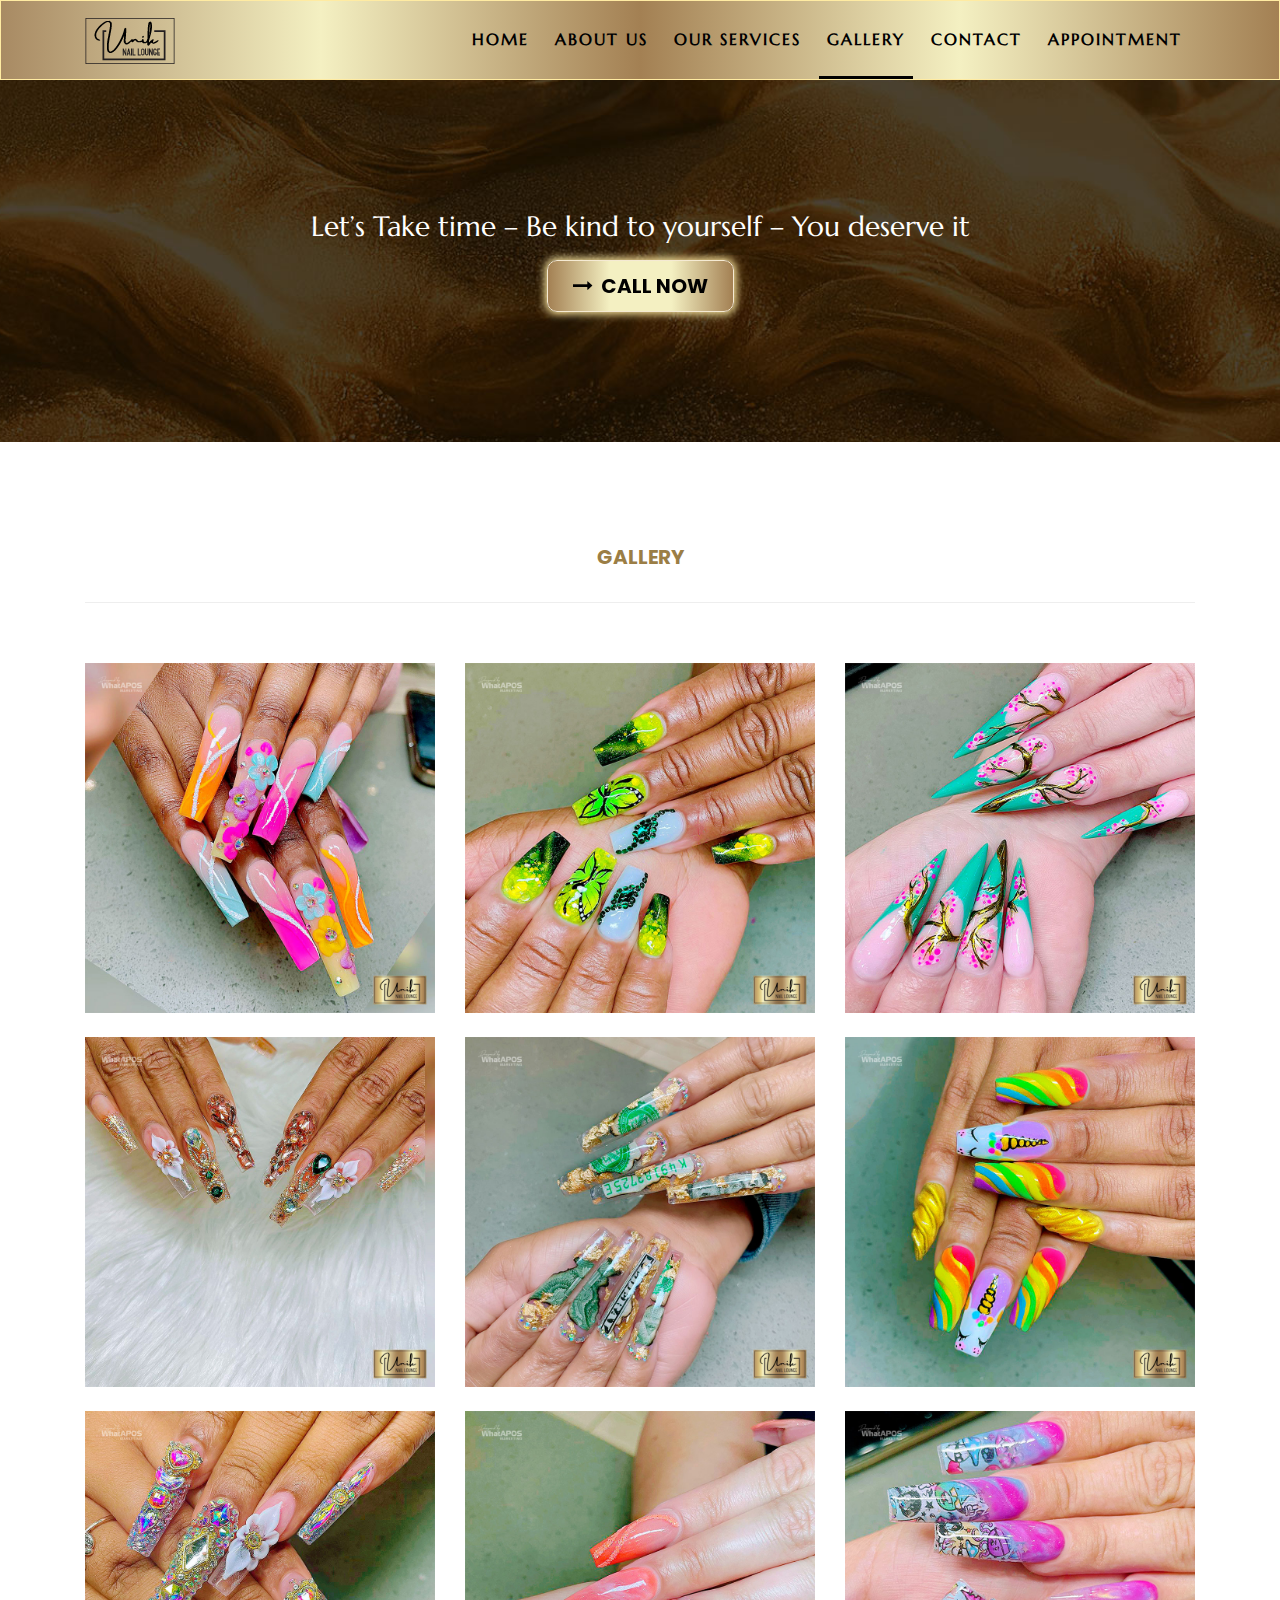
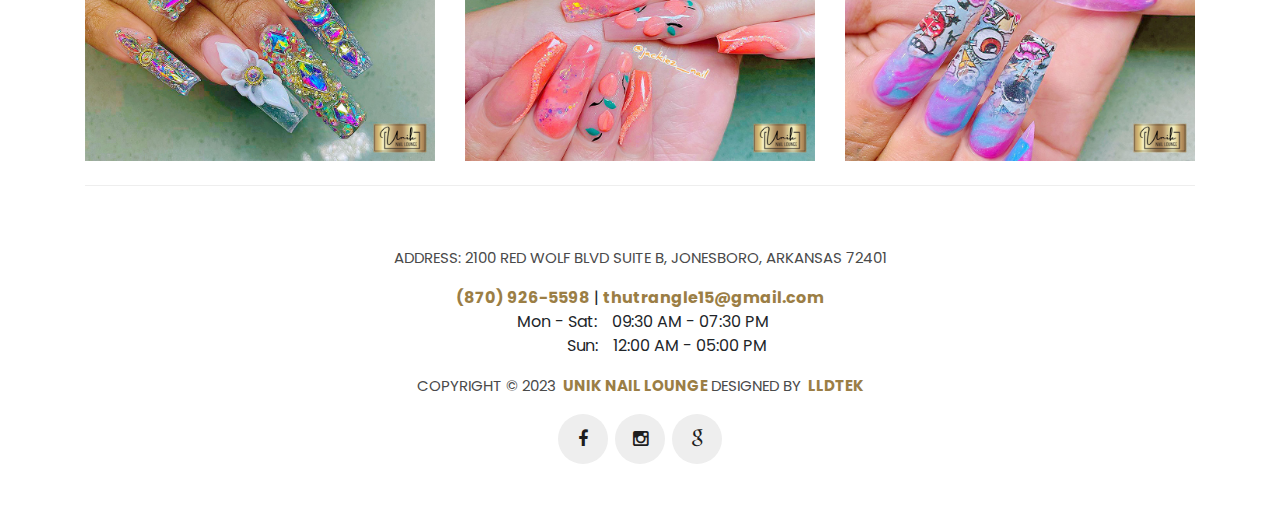
<file: gallery.html>
<!DOCTYPE html>
<html lang="en">

  <head>

    <meta charset="utf-8">
    <meta name="viewport" content="width=device-width, initial-scale=1, shrink-to-fit=no">
    <meta name="description" content="">
    <meta name="author" content="">
    <link href="https://fonts.googleapis.com/css?family=Poppins:100,200,300,400,500,600,700,800,900&display=swap" rel="stylesheet">

    <title>Gallery | Unik Nail Lounge</title>
    <link rel="icon" type="image/x-icon" href="assets/images/Unik-nail-lounge-favicon.svg">

    <!-- Bootstrap core CSS -->
    <link href="vendor/bootstrap/css/bootstrap.min.css" rel="stylesheet">
    <!-- Additional CSS Files -->
    <link rel="stylesheet" href="assets/css/fontawesome.css">
    <link rel="stylesheet" href="assets/css/templatemo-sixteen.css">
    <link rel="stylesheet" href="assets/css/owl.css">
      <link rel="icon" href="assets/images/Unik-nail-lounge-favicon.svg">
      
      <!--font -->
      <link rel="preconnect" href="https://fonts.googleapis.com">
      <link rel="preconnect" href="https://fonts.gstatic.com" crossorigin>
      <link href="https://fonts.googleapis.com/css2?family=Marcellus&display=swap" rel="stylesheet">
    
      <link rel="stylesheet" href="assets/css/hover.css">
    
      <link rel="preconnect" href="https://fonts.googleapis.com">
      <link rel="preconnect" href="https://fonts.gstatic.com" crossorigin>
      <link href="https://fonts.googleapis.com/css2?family=Style+Script&display=swap" rel="stylesheet">

  </head>

  <body>

    <!-- ***** Preloader Start ***** -->
    <div id="preloader">
        <div class="jumper">
            <div></div>
            <div></div>
            <div></div>
        </div>
    </div>
    <!-- ***** Preloader End ***** -->


    <!-- Header -->
    <header class="">
        <nav class="navbar navbar-expand-lg">
            <div class="container">
                <a class="navbar-brand" href="index.html">
                    <img src="assets/images/Unik-nail-lounge-logo-black.png" alt="Unik Nail Lounge">
                </a>
                <button class="navbar-toggler" type="button" data-toggle="collapse" data-target="#navbarResponsive"
                        aria-controls="navbarResponsive" aria-expanded="false" aria-label="Toggle navigation">
                    <span class="navbar-toggler-icon"></span>
                </button>
                <div class="collapse navbar-collapse" id="navbarResponsive">
                    <ul class="navbar-nav ml-auto">
                        <li class="nav-item">
                            <a class="nav-link" href="index.html">Home
                                <span class="sr-only">(current)</span>
                            </a>
                        </li>
                        <li class="nav-item">
                            <a class="nav-link" href="about.html">About Us</a>
                        </li>
                        <li class="nav-item">
                            <a class="nav-link" href="services.html">Our Services</a>
                        </li>
                        <li class="nav-item active">
                            <a class="nav-link" href="gallery.html">Gallery</a>
                        </li>
                        <!--<li class="nav-item">-->
                        <!--<a class="nav-link" href="tel:4702708971" target="_blank">Booking</a>-->
                        <!--</li>-->
                        <li class="nav-item">
                            <a class="nav-link" href="contact.html">Contact</a>
                        </li>
                        <li class="nav-item">
                            <a class="nav-link" target="_blank"
                               href="https://www.lldtek.com/salon/appt/NjUwODZ8dW5pa25haWwyMTAwfEFSXzA5MTE5fDZkNTE1ZDYxZWRmNTE1ZWQ1ZWU5ZGY5NTU2MzdlZDNj">Appointment</a>
                        </li>
                    </ul>
                </div>
            </div>
        </nav>
    </header>

    <!-- Page Content -->
    <div class="page-heading products-heading header-text"  style="background-image: url(assets/images/home/Unik-nail-lounge-banner-04.jpg);">
      <div class="container">
        <div class="row">
          <div class="col-md-12">
              <div class="text-content text-banner-01">
                  <h3 class="text-white text-center padding-booking mb-3">Let’s Take time – Be kind to yourself – You deserve it</h3>
                  <a target="_blank"
                     href="tel:+18709265598"
                     class="filled-button online-booking-btn hvr-wobble-horizontal">
                      <span><i class="fa fa-long-arrow-right mr-2"></i></span>Call Now</a>
              </div>
          </div>
          </div>
        </div>
      </div>
    </div>


    <div class="products">
      <div class="container">
        <div class="row">
          <div class="col-md-12">
            <div class="filters">
              <ul>
                  <li class="active" data-filter="*">Gallery</li>
              </ul>
            </div>
          </div>
          <div class="col-md-12">
            <div class="filters-content">
              <div class="row">
                  <div class="col-md-4 mb-4">
                    <div class="thumbnail">
                      <a href="assets/images/gallery/Unik-nail-lounge-gallery-01.jpg">
                        <img src="assets/images/gallery/Unik-nail-lounge-gallery-01.jpg" alt="Unik Nail Lounge" style="width:100%">
                      </a>
                    </div>
                  </div>
                  <div class="col-md-4 mb-4">
                    <div class="thumbnail">
                      <a href="assets/images/gallery/Unik-nail-lounge-gallery-02.jpg">
                        <img src="assets/images/gallery/Unik-nail-lounge-gallery-02.jpg" alt="Unik Nail Lounge" style="width:100%">
                      </a>
                    </div>
                  </div>
                  <div class="col-md-4 mb-4">
                      <div class="thumbnail">
                          <a href="assets/images/gallery/Unik-nail-lounge-gallery-03.jpg">
                            <img src="assets/images/gallery/Unik-nail-lounge-gallery-03.jpg" alt="Unik Nail Lounge" style="width:100%">
                          </a>
                      </div>
                  </div>
                  <div class="col-md-4 mb-4">
                      <div class="thumbnail">
                          <a href="assets/images/gallery/Unik-nail-lounge-gallery-04.jpg">
                            <img src="assets/images/gallery/Unik-nail-lounge-gallery-04.jpg" alt="Unik Nail Lounge" style="width:100%">
                          </a>
                      </div>
                  </div>
                  <div class="col-md-4 mb-4">
                      <div class="thumbnail">
                          <a href="assets/images/gallery/Unik-nail-lounge-gallery-05.jpg">
                            <img src="assets/images/gallery/Unik-nail-lounge-gallery-05.jpg" alt="Unik Nail Lounge" style="width:100%">
                          </a>
                      </div>
                  </div>
                  <div class="col-md-4 mb-4">
                      <div class="thumbnail">
                          <a href="assets/images/gallery/Unik-nail-lounge-gallery-06.jpg">
                            <img src="assets/images/gallery/Unik-nail-lounge-gallery-06.jpg" alt="Unik Nail Lounge" style="width:100%">
                          </a>
                      </div>
                  </div>
                  <div class="col-md-4 mb-4">
                    <div class="thumbnail">
                        <a href="assets/images/gallery/Unik-nail-lounge-gallery-07.jpg">
                          <img src="assets/images/gallery/Unik-nail-lounge-gallery-07.jpg" alt="Unik Nail Lounge" style="width:100%">
                        </a>
                    </div>
                  </div>
                  <div class="col-md-4 mb-4">
                    <div class="thumbnail">
                        <a href="assets/images/gallery/Unik-nail-lounge-gallery-08.jpg">
                          <img src="assets/images/gallery/Unik-nail-lounge-gallery-08.jpg" alt="Unik Nail Lounge" style="width:100%">
                        </a>
                    </div>
                  </div>
                  <div class="col-md-4 mb-4">
                    <div class="thumbnail">
                        <a href="assets/images/gallery/Unik-nail-lounge-gallery-09.jpg">
                          <img src="assets/images/gallery/Unik-nail-lounge-gallery-09.jpg" alt="Unik Nail Lounge" style="width:100%">
                        </a>
                  </div>
            </div>
                  
              </div>
            </div>
          </div>
          <!--<div class="col-md-12">-->
            <!--<ul class="pages">-->
              <!--<li class="active"><a href="#">1</a></li>-->
              <!--<li><a href="#">2</a></li>-->
              <!--<li><a href="#">3</a></li>-->
              <!--<li><a href="#">4</a></li>-->
              <!--<li><a href="#"><i class="fa fa-angle-double-right"></i></a></li>-->
            <!--</ul>-->
          <!--</div>-->
        </div>
      </div>
    </div>


    <footer>
        <div class="container">
            <div class="row">
                <div class="col-md-12">
                    <div class="inner-content">
                        <p class="mb-3">Address: 2100 Red Wolf Blvd Suite B, Jonesboro, Arkansas 72401</p>
                        <a href="tel:+18709265598" class="text-red">(870) 926-5598</a>
                        <span>|</span>
                        <a href="mailto:thutrangle15@gmail.com" class="text-red">thutrangle15@gmail.com</a>
                        <ul class="mb-3">
                          <li><a><span class="left-column-day">Mon - Sat: </span>09:30 AM - 07:30 PM</a></li>
                          <li><a><span class="left-column-day">Sun: </span>12:00 AM - 05:00 PM</a></li>
                        </ul>
                        <p class="mb-3">
                            Copyright &copy; 2023 <a href=""><b>Unik Nail Lounge </b></a> Designed by <a rel="nofollow noopener" href="https://www.lldtek.com" target="_blank"><b>LLDTEK</b></a>
                        </p>
                        <div class="col-md-12">
                            <div class="center-content">
                                <ul class="social-icons">
                                    <li><a href="https://www.facebook.com/uniknaillounge.ar" target="_blank"><i
                                            class="fa fa-facebook"></i></a></li>
                                    <li><a href="https://www.instagram.com/uniknaillounge.ar" target="_blank"><i
                                            class="fa fa-instagram"></i></a></li>
                                    <li><a href="https://goo.gl/maps/eotDEDywBQSrsceE6" target="_blank"><i
                                            class="fa fa-google"></i></a></li>
                                </ul>
                            </div>
                        </div>
                    </div>
                </div>
            </div>
        </div>
    </footer>

    <!-- Bootstrap core JavaScript -->
    <script src="vendor/jquery/jquery.min.js"></script>
    <script src="vendor/bootstrap/js/bootstrap.bundle.min.js"></script>


    <!-- Additional Scripts -->
    <script src="assets/js/custom.js"></script>
    <script src="assets/js/owl.js"></script>
    <script src="assets/js/slick.js"></script>
    <script src="assets/js/isotope.js"></script>
    <script src="assets/js/accordions.js"></script>


    <script language = "text/Javascript"> 
      cleared[0] = cleared[1] = cleared[2] = 0; //set a cleared flag for each field
      function clearField(t){                   //declaring the array outside of the
      if(! cleared[t.id]){                      // function makes it static and global
          cleared[t.id] = 1;  // you could use true and false, but that's more typing
          t.value='';         // with more chance of typos
          t.style.color='#fff';
          }
      }
    </script>


  </body>

</html>
</file>
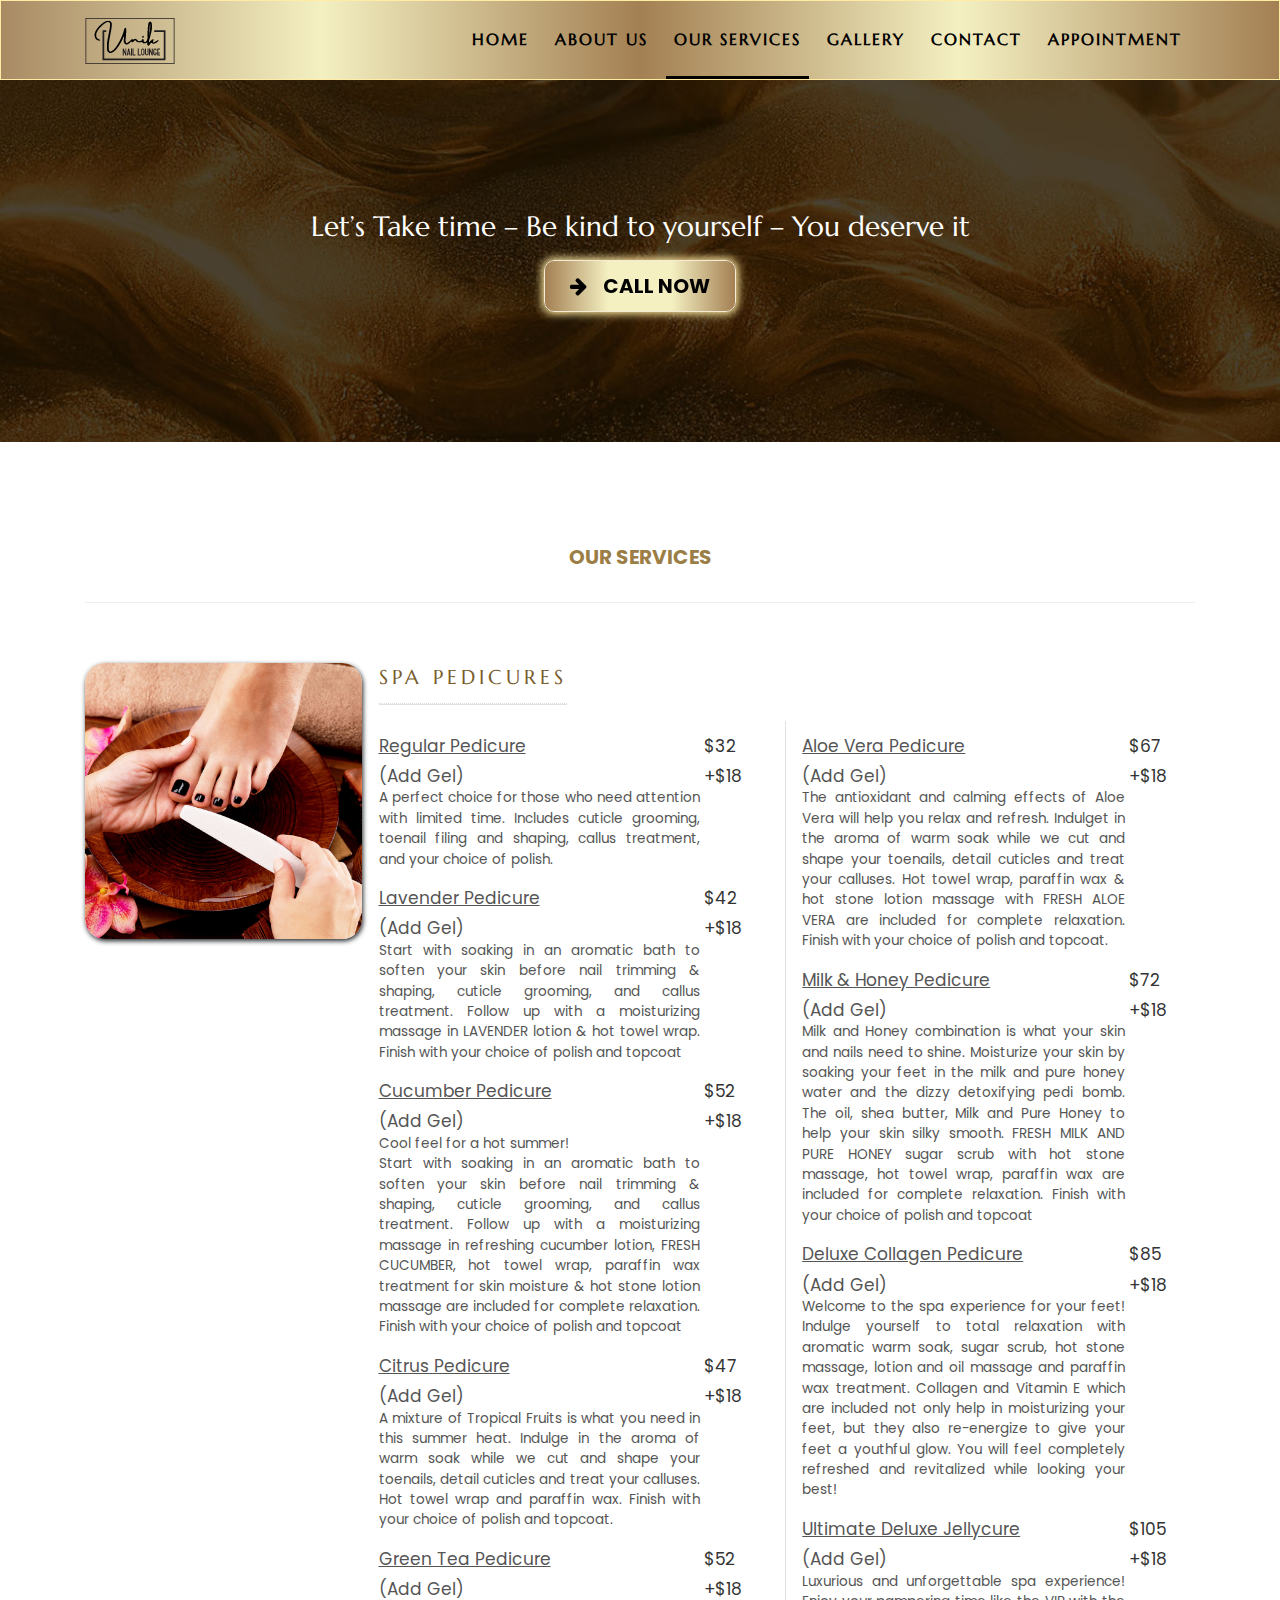
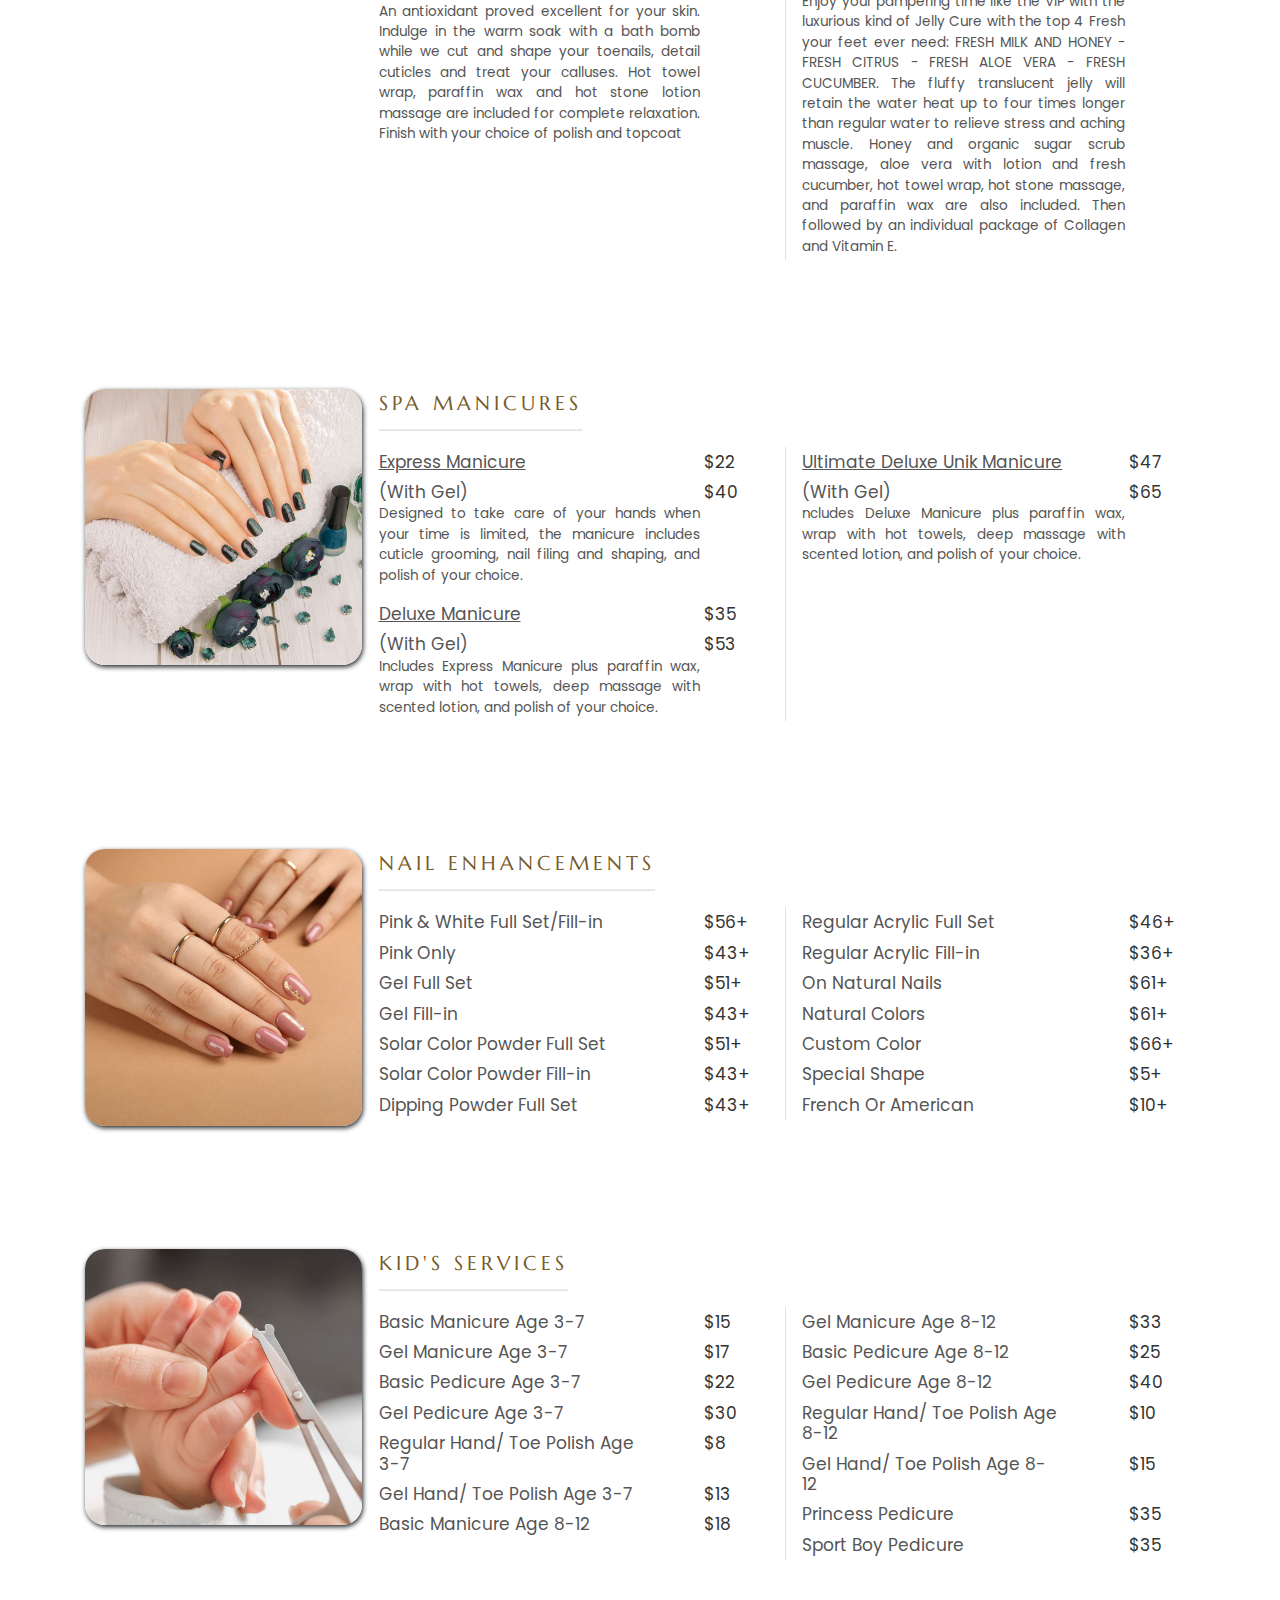
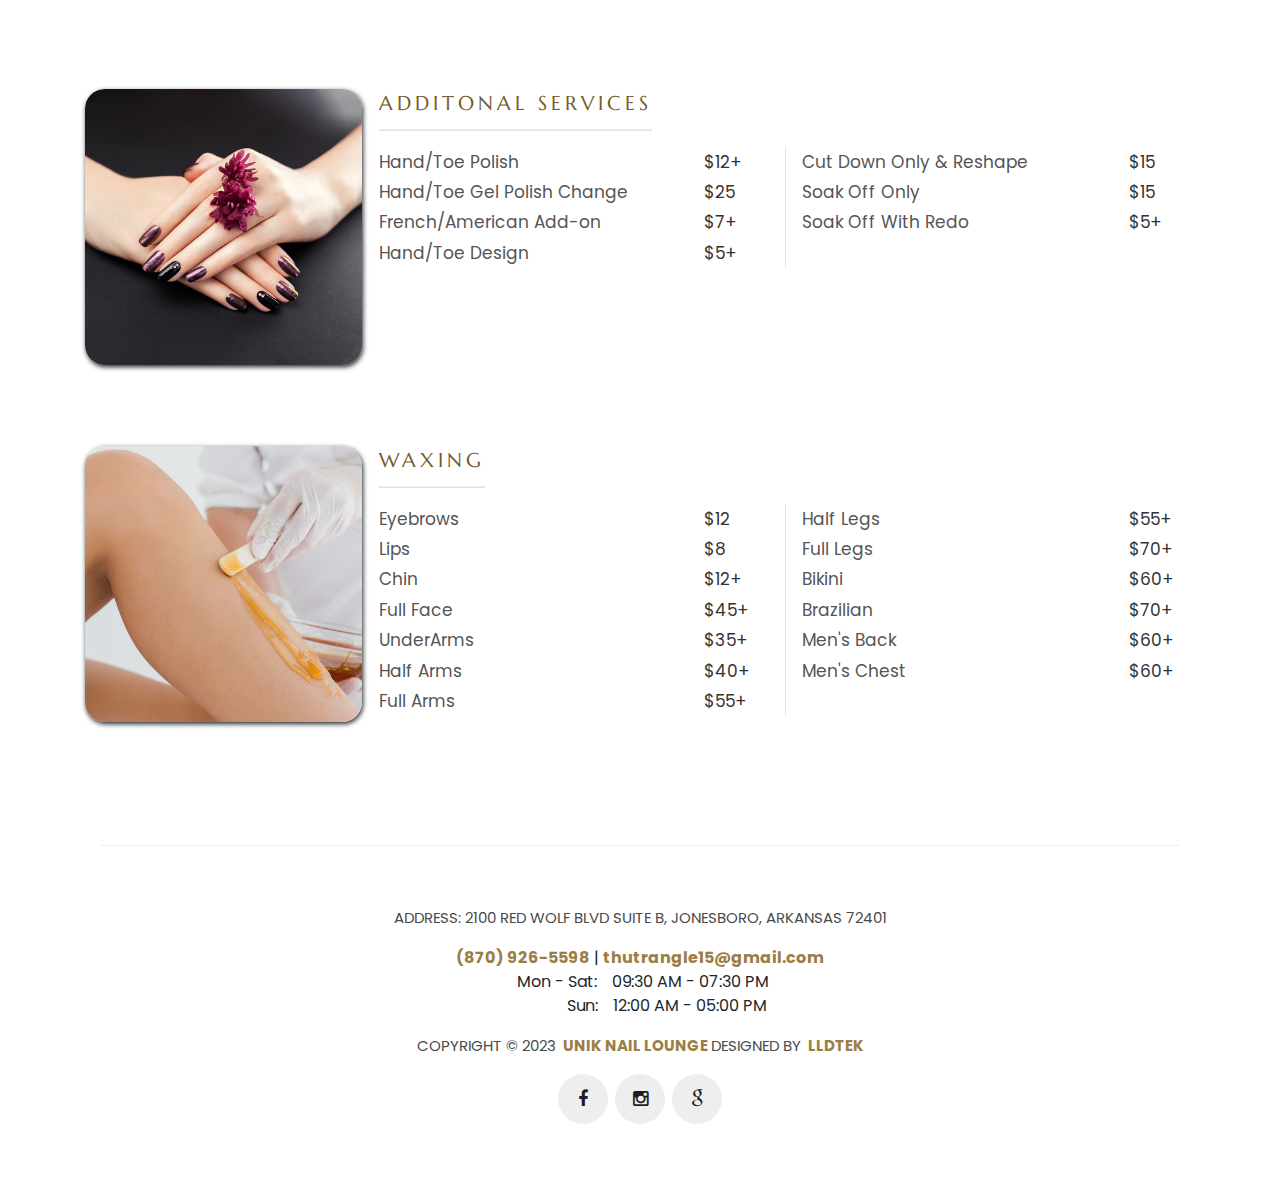
<file: services.html>
<!DOCTYPE html>
<html lang="en">

<head>
    
    <meta charset="utf-8">
    <meta name="viewport" content="width=device-width, initial-scale=1, shrink-to-fit=no">
    <meta name="description" content="">
    <meta name="author" content="">
    <link href="https://fonts.googleapis.com/css?family=Poppins:100,200,300,400,500,600,700,800,900&display=swap"
          rel="stylesheet">
    
    <title>Services | Unik Nail Lounge</title>
    <link rel="icon" type="image/x-icon" href="assets/images/favicon.png">
    
    <!-- Bootstrap core CSS -->
    <link href="vendor/bootstrap/css/bootstrap.min.css" rel="stylesheet">
    
    <!-- Additional CSS Files -->
    <link rel="stylesheet" href="assets/css/fontawesome.css">
    <link rel="stylesheet" href="assets/css/templatemo-sixteen.css">
    <link rel="stylesheet" href="assets/css/owl.css">
    <link rel="icon" href="assets/images/Unik-nail-lounge-favicon.svg">
    
    <!--font -->
    <link rel="preconnect" href="https://fonts.googleapis.com">
    <link rel="preconnect" href="https://fonts.gstatic.com" crossorigin>
    <link href="https://fonts.googleapis.com/css2?family=Marcellus&display=swap" rel="stylesheet">
    
    <link rel="stylesheet" href="assets/css/hover.css">
    
    <link rel="preconnect" href="https://fonts.googleapis.com">
    <link rel="preconnect" href="https://fonts.gstatic.com" crossorigin>
    <link href="https://fonts.googleapis.com/css2?family=Style+Script&display=swap" rel="stylesheet">

</head>

<body>

<!-- ***** Preloader Start ***** -->
<div id="preloader">
    <div class="jumper">
        <div></div>
        <div></div>
        <div></div>
    </div>
</div>
<!-- ***** Preloader End ***** -->


<!-- Header -->
<header class="">
    <nav class="navbar navbar-expand-lg">
        <div class="container">
            <a class="navbar-brand" href="index.html">
                <img src="assets/images/Unik-nail-lounge-logo-black.png" alt="Unik Nail Lounge">
            </a>
            <button class="navbar-toggler" type="button" data-toggle="collapse" data-target="#navbarResponsive"
                    aria-controls="navbarResponsive" aria-expanded="false" aria-label="Toggle navigation">
                <span class="navbar-toggler-icon"></span>
            </button>
            <div class="collapse navbar-collapse" id="navbarResponsive">
                <ul class="navbar-nav ml-auto">
                    <li class="nav-item">
                        <a class="nav-link" href="index.html">Home
                            <span class="sr-only">(current)</span>
                        </a>
                    </li>
                    <li class="nav-item">
                        <a class="nav-link" href="about.html">About Us</a>
                    </li>
                    <li class="nav-item active">
                        <a class="nav-link" href="services.html">Our Services</a>
                    </li>
                    <li class="nav-item">
                        <a class="nav-link" href="gallery.html">Gallery</a>
                    </li>
                    <!--<li class="nav-item">-->
                    <!--<a class="nav-link" href="tel:4702708971" target="_blank">Booking</a>-->
                    <!--</li>-->
                    <li class="nav-item">
                        <a class="nav-link" href="contact.html">Contact</a>
                    </li>
                    <li class="nav-item">
                        <a class="nav-link" target="_blank"
                           href="https://www.lldtek.com/salon/appt/NjUwODZ8dW5pa25haWwyMTAwfEFSXzA5MTE5fDZkNTE1ZDYxZWRmNTE1ZWQ1ZWU5ZGY5NTU2MzdlZDNj">Appointment</a>
                    </li>
                </ul>
            </div>
        </div>
    </nav>
</header>
<!-- Page Content -->
<div class="page-heading products-heading header-text"
     style="background-image: url(assets/images/home/Unik-nail-lounge-banner-04.jpg);">
    <div class="container">
        <div class="row">
            <div class="col-md-12">
                <div class="text-content text-banner-01">
                    <h3 class="text-white text-center padding-booking mb-3" >Let’s Take time – Be kind to yourself – You deserve it</h3>
                    <a class="filled-button online-booking-btn hvr-wobble-horizontal"
                       href="tel:+18709265598"
                       target="_blank">
                        <i class="fa fa-arrow-right pr-3"></i>Call Now</a>
                </div>
            </div>
        </div>
    </div>
</div>


<div class="products">
    <div class="container">
        <div class="row">
            <div class="col-md-12">
                <div class="filters">
                    <ul>
                        <li class="active" data-filter="*">Our Services</li>
                        <!--<li class="description">We are in business at Unik Nail Lounge to make a positive difference-->
                            <!--in nail and spa services across the country by providing the most significant level of-->
                            <!--treatment and care, cutting-edge technology, a professional attitude, and exceptional goods.-->
                            <!--We focus on providing you the latest in patterns and styles that make a striking statement-->
                            <!--in today’s beauty line, including manicure, pedicure, massage, dipping powder, acrylic, and-->
                            <!--more.-->
                        <!--</li>-->
                    </ul>
                </div>
            </div>
            <div class="col-md-12">
                <div class="container box-service">
                    <div class="row">
                        <div class="col-md-3 border-right-img pl-0 pr-0">
                            <img src="assets/images/ourservice/Unik-nail-lounge-service-01.jpg" alt="Unik Nail Lounge">
                        </div>
                        <div class="col-md-9 pr-md-0">
                            <div class="row pl-md-3 ">
                                <div class="row ml-0 mr-0 mt-md-0 mt-lg-0 border-bottom">
                                    <div class="title-big text-left-colum">SPA PEDICURES</div>
                                </div>
                            </div>
                            <div class="row mt-3 mt-md-0 ">
                                <div class="pl-0 pr-0 pt-md-0 mt-md-3 pl-md-3 pr-md-3 col-md-6 mb-md-5 border-right-col">
                                    <div class="row title-small d-flex" style="padding-top: 15px">
                                        <div class="col-10 col-md-10 pl-0 pr-1"><u>Regular Pedicure</u></div>
                                        <div class="col-2 color-price pl-0 pr-0">$32</div>
                                    </div>
                                    <div class="row title-small d-flex" style="text-align: justify">
                                        <div class="col-10 col-md-10 pl-0 pr-1">(Add Gel)<br>
                                            <small>A perfect choice for those who need attention with 
                                                limited time. Includes cuticle grooming, toenail filing 
                                                and shaping, callus treatment, and your choice of 
                                                polish. </small>
                                        </div>
                                        <div class="col-2 color-price pl-0 pr-0">+$18</div>
                                    </div>
                                    
                                    <div class="row title-small d-flex" style="padding-top: 15px">
                                        <div class="col-10 col-md-10 pl-0 pr-1"><u>Lavender Pedicure</u></div>
                                        <div class="col-2 color-price pl-0 pr-0">$42</div>
                                    </div>
                                    <div class="row title-small d-flex" style="text-align: justify">
                                        <div class="col-10 col-md-10 pl-0 pr-1">(Add Gel)<br>
                                            <small>Start with soaking in an aromatic bath to soften your 
                                                skin before nail trimming & shaping, cuticle grooming, 
                                                and callus treatment. Follow up with a moisturizing 
                                                massage in LAVENDER lotion & hot towel wrap. 
                                                Finish with your choice of polish and topcoat</small>
                                        </div>
                                        <div class="col-2 color-price pl-0 pr-0">+$18</div>
                                    </div>
                                    
                                    <div class="row title-small d-flex" style="padding-top: 15px">
                                        <div class="col-10 col-md-10 pl-0 pr-1"><u>Cucumber Pedicure</u></div>
                                        <div class="col-2 color-price pl-0 pr-0">$52</div>
                                    </div>
                                    <div class="row title-small d-flex" style="text-align: justify">
                                        <div class="col-10 col-md-10 pl-0 pr-1">(Add Gel)<br>
                                            <small style="text-align: justify">Cool feel for a hot summer!
                                               <br>Start with soaking in an aromatic bath to soften your 
                                               skin before nail trimming & shaping, cuticle grooming, 
                                               and callus treatment. Follow up with a moisturizing 
                                               massage in refreshing cucumber lotion, FRESH 
                                               CUCUMBER, hot towel wrap, paraffin wax treatment 
                                               for skin moisture & hot stone lotion massage are 
                                               included for complete relaxation. Finish with your 
                                               choice of polish and topcoat</small>
                                        </div>
                                        <div class="col-2 color-price pl-0 pr-0">+$18</div>
                                    </div>
                                    
                                    <div class="row title-small d-flex" style="padding-top: 15px">
                                        <div class="col-10 col-md-10 pl-0 pr-1"><u>Citrus Pedicure</u></div>
                                        <div class="col-2 color-price pl-0 pr-0">$47</div>
                                    </div>
                                    <div class="row title-small d-flex" style="text-align: justify">
                                        <div class="col-10 col-md-10 pl-0 pr-1">(Add Gel)<br>
                                            <small>A mixture of Tropical Fruits is
                                                what you need in this summer heat.
                                                Indulge in the aroma of warm soak while we cut and 
                                                shape your toenails, detail cuticles and treat your 
                                                calluses. Hot towel wrap and paraffin wax. Finish with 
                                                your choice of polish and topcoat.</small>
                                        </div>
                                        <div class="col-2 color-price pl-0 pr-0">+$18</div>
                                    </div>                                    
                                    
                                    <div class="row title-small d-flex" style="padding-top: 15px">
                                        <div class="col-10 col-md-10 pl-0 pr-1"><u>Green Tea Pedicure</u></div>
                                        <div class="col-2 color-price pl-0 pr-0">$52</div>
                                    </div>
                                    <div class="row title-small d-flex" style="text-align: justify">
                                        <div class="col-10 col-md-10 pl-0 pr-1">(Add Gel)<br>
                                            <small>An antioxidant proved excellent for your skin. 
                                                Indulge in the warm soak with a bath bomb while we 
                                                cut and shape your toenails, detail cuticles and treat 
                                                your calluses. Hot towel wrap, paraffin wax and hot 
                                                stone lotion massage are included for complete 
                                                relaxation. Finish with your choice of polish and 
                                                topcoat</small>
                                        </div>
                                        <div class="col-2 color-price pl-0 pr-0">+$18</div>
                                    </div>
                                    
                                </div>
                                <div class="pl-0 pr-0 pt-md-0 mt-md-3 pl-md-3 pr-md-3 col-md-6 mb-md-5">
                                    <div class="row title-small d-flex" style="padding-top: 15px">
                                        <div class="col-10 col-md-10 pl-0 pr-1"><u>Aloe Vera Pedicure</u></div>
                                        <div class="col-2 color-price pl-0 pr-0">$67</div>
                                    </div>
                                    <div class="row title-small d-flex" style="text-align: justify">
                                        <div class="col-10 col-md-10 pl-0 pr-1">(Add Gel)<br>
                                            <small>The antioxidant and calming
                                                effects of Aloe Vera will help you relax and refresh. 
                                                Indulget in the aroma of warm soak while we cut and shape 
                                                your toenails, detail cuticles and treat your calluses. Hot towel 
                                                wrap, paraffin wax & hot stone lotion massage with FRESH 
                                                ALOE VERA are included for complete relaxation. Finish with 
                                                your choice of polish and topcoat.</small>
                                        </div>
                                        <div class="col-2 color-price pl-0 pr-0">+$18</div>
                                    </div>
                                    
                                    <div class="row title-small d-flex" style="padding-top: 15px">
                                        <div class="col-10 col-md-10 pl-0 pr-1"><u>Milk & Honey Pedicure</u></div>
                                        <div class="col-2 color-price pl-0 pr-0">$72</div>
                                    </div>
                                    <div class="row title-small d-flex" style="text-align: justify">
                                        <div class="col-10 col-md-10 pl-0 pr-1">(Add Gel)<br>
                                            <small>Milk and Honey combination is
                                                what your skin and nails need to shine.
                                                Moisturize your skin by soaking your feet in the milk and pure 
                                                honey water and the dizzy detoxifying pedi bomb. The oil, shea 
                                                butter, Milk and Pure Honey to help your skin silky smooth. 
                                                FRESH MILK AND PURE HONEY sugar scrub with hot stone 
                                                massage, hot towel wrap, paraffin wax are included for 
                                                complete relaxation. Finish with your choice of polish and 
                                                topcoat</small>
                                        </div>
                                        <div class="col-2 color-price pl-0 pr-0">+$18</div>
                                    </div>
                                    
                                    <div class="row title-small d-flex" style="padding-top: 15px">
                                        <div class="col-10 col-md-10 pl-0 pr-1"><u>Deluxe Collagen Pedicure</u></div>
                                        <div class="col-2 color-price pl-0 pr-0">$85</div>
                                    </div>
                                    <div class="row title-small d-flex" style="text-align: justify">
                                        <div class="col-10 col-md-10 pl-0 pr-1">(Add Gel)<br>
                                            <small>Welcome to the spa experience for your feet! 
                                                Indulge yourself to total relaxation with aromatic warm soak, 
                                                sugar scrub, hot stone massage, lotion and oil massage and 
                                                paraffin wax treatment. Collagen and Vitamin E which are 
                                                included not only help in moisturizing your feet, but they also 
                                                re-energize to give your feet a youthful glow. You will feel 
                                                completely refreshed and revitalized while looking your best!</small>
                                        </div>
                                        <div class="col-2 color-price pl-0 pr-0">+$18</div>
                                    </div>
                                    
                                    <div class="row title-small d-flex" style="padding-top: 15px">
                                        <div class="col-10 col-md-10 pl-0 pr-1"><u>Ultimate Deluxe Jellycure</u></div>
                                        <div class="col-2 color-price pl-0 pr-0">$105</div>
                                    </div>
                                    <div class="row title-small d-flex" style="text-align: justify">
                                        <div class="col-10 col-md-10 pl-0 pr-1">(Add Gel)<br>
                                            <small>Luxurious and unforgettable spa experience! 
                                                Enjoy your pampering time like the VIP with the luxurious kind 
                                                of Jelly Cure with the top 4 Fresh your feet ever need: FRESH 
                                                MILK AND HONEY - FRESH CITRUS - FRESH ALOE VERA - 
                                                FRESH CUCUMBER. The fluffy translucent jelly will retain the 
                                                water heat up to four times longer than regular water to relieve 
                                                stress and aching muscle. Honey and organic sugar scrub 
                                                massage, aloe vera with lotion and fresh cucumber, hot towel 
                                                wrap, hot stone massage, and paraffin wax are also included. 
                                                Then followed by an individual package of Collagen and 
                                                Vitamin E.</small>
                                        </div>
                                        <div class="col-2 color-price pl-0 pr-0">+$18</div>
                                    </div>
                                    
                                    
                                </div>
                            </div>
                        </div>
                    </div>
                    <div class="line-dash"></div>                    <!--line-->
    
                            
                    <div class="row">
                        <div class="col-md-3 border-right-img pl-0 pr-0">
                            <img src="assets/images/ourservice/Unik-nail-lounge-service-02.jpg" alt="Unik Nail Lounge">
                        </div>
                        <div class="col-md-9 pr-md-0">
                            <div class="row pl-md-3 ">
                                <div class="row ml-0 mr-0 mt-md-0 mt-lg-0 border-bottom">
                                    <div class="title-big text-left-colum">SPA MANICURES</div>
                                </div>
                            </div>
                            <div class="row mt-3 mt-md-0 ">
                                <div class="pl-0 pr-0 pt-md-0 mt-md-3 pl-md-3 pr-md-3 col-md-6 mb-md-5 border-right-col">
                                    <div class="row title-small d-flex">
                                        <div class="col-10 col-md-10 pl-0 pr-1"><u>Express Manicure</u></div>
                                        <div class="col-2 color-price pl-0 pr-0">$22</div>
                                    </div>
                                    <div class="row title-small d-flex" style="text-align: justify">
                                        <div class="col-10 col-md-10 pl-0 pr-1">(With Gel)<br>
                                            <small>Designed to take care of your hands 
                                                when your time is limited, the manicure 
                                                includes cuticle grooming, nail filing and 
                                                shaping, and polish of your choice.</small>
                                            </div>
                                        <div class="col-2 color-price pl-0 pr-0">$40</div>
                                    </div>
                                                                        
                                    <div class="row title-small d-flex" style="padding-top: 15px">
                                        <div class="col-10 col-md-10 pl-0 pr-1"><u>Deluxe Manicure</u></div>
                                        <div class="col-2 color-price pl-0 pr-0">$35</div>
                                    </div>
                                    <div class="row title-small d-flex" style="text-align: justify">
                                        <div class="col-10 col-md-10 pl-0 pr-1">(With Gel)<br>
                                            <small>Includes Express Manicure plus paraffin 
                                                wax, wrap with hot towels, deep massage 
                                                with scented lotion, and polish of your 
                                                choice.</small>
                                        </div>
                                        <div class="col-2 color-price pl-0 pr-0">$53</div>
                                    </div>
                                                    
                                </div>
                                <div class="pl-0 pr-0 pt-md-0 mt-md-3 pl-md-3 pr-md-3 col-md-6 mb-md-5" style="padding-top: 15px">
                                    <div class="row title-small d-flex">
                                        <div class="col-10 col-md-10 pl-0 pr-1"><u>Ultimate Deluxe Unik Manicure</u></div>
                                        <div class="col-2 color-price pl-0 pr-0">$47</div>
                                    </div>
                                    <div class="row title-small d-flex" style="text-align: justify">
                                        <div class="col-10 col-md-10 pl-0 pr-1">(With Gel)<br>
                                            <small>ncludes Deluxe Manicure plus paraffin 
                                                wax, wrap with hot towels, deep massage 
                                                with scented lotion, and polish of your 
                                                choice.</small>
                                        </div>
                                        <div class="col-2 color-price pl-0 pr-0">$65</div>
                                    </div>
                                                                        
                                </div>
                            </div>
                        </div>
                    </div>
                    <div class="line-dash"></div>                    <!--line-->

                    <div class="row">
                        <div class="col-md-3 border-right-img pl-0 pr-0">
                            <img src="assets/images/ourservice/Unik-nail-lounge-service-03.jpg" alt="Unik Nail Lounge">
                        </div>
                        <div class="col-md-9 pr-md-0">
                            <div class="row pl-md-3 ">
                                <div class="row ml-0 mr-0 mt-md-0 mt-lg-0 border-bottom">
                                    <div class="title-big text-left-colum">NAIL ENHANCEMENTS</div>
                                </div>
                            </div>
                            <div class="row mt-3 mt-md-0 ">
                                <div class="pl-0 pr-0 pt-md-0 mt-md-3 pl-md-3 pr-md-3 col-md-6 mb-md-5 border-right-col">
                                    <div class="row title-small justify-content-between d-flex">
                                        <div class="col-8 col-md-8 pl-0 pr-1">Pink & White Full Set/Fill-in</div>
                                        <div class="col-2 color-price pl-0 pr-0">$56+</div>
                                    </div>
                                    <div class="row title-small justify-content-between d-flex">
                                        <div class="col-8 col-md-8 pl-0 pr-1">Pink Only</div>
                                        <div class="col-2 color-price pl-0 pr-0">$43+</div>
                                    </div>
                                    <div class="row title-small justify-content-between d-flex">
                                        <div class="col-8 col-md-8 pl-0 pr-1">Gel Full Set</div>
                                        <div class="col-2 color-price pl-0 pr-0">$51+</div>
                                    </div>
                                    <div class="row title-small justify-content-between d-flex">
                                        <div class="col-8 col-md-8 pl-0 pr-1">Gel Fill-in</div>
                                        <div class="col-2 color-price pl-0 pr-0">$43+</div>
                                    </div>
                                    <div class="row title-small justify-content-between d-flex">
                                        <div class="col-8 col-md-8 pl-0 pr-1">Solar Color Powder Full Set</div>
                                        <div class="col-2 color-price pl-0 pr-0">$51+</div>
                                    </div>
                                    <div class="row title-small justify-content-between d-flex">
                                        <div class="col-8 col-md-8 pl-0 pr-1">Solar Color Powder Fill-in</div>
                                        <div class="col-2 color-price pl-0 pr-0">$43+</div>
                                    </div>
                                    <div class="row title-small justify-content-between d-flex">
                                        <div class="col-8 col-md-8 pl-0 pr-1">Dipping Powder Full Set</div>
                                        <div class="col-2 color-price pl-0 pr-0">$43+</div>
                                    </div>
                                                    
                                </div>
                                <div class="pl-0 pr-0 pt-md-0 mt-md-3 pl-md-3 pr-md-3 col-md-6 mb-md-5">
                                    <div class="row title-small justify-content-between d-flex">
                                        <div class="col-8 col-md-8 pl-0 pr-1">Regular Acrylic Full Set</div>
                                        <div class="col-2 color-price pl-0 pr-0">$46+</div>
                                    </div>
                                    <div class="row title-small justify-content-between d-flex">
                                        <div class="col-8 col-md-8 pl-0 pr-1">Regular Acrylic Fill-in</div>
                                        <div class="col-2 color-price pl-0 pr-0">$36+</div>
                                    </div>
                                    <div class="row title-small justify-content-between d-flex">
                                        <div class="col-8 col-md-8 pl-0 pr-1">On Natural Nails</div>
                                        <div class="col-2 color-price pl-0 pr-0">$61+</div>
                                    </div>
                                    <div class="row title-small justify-content-between d-flex">
                                        <div class="col-8 col-md-8 pl-0 pr-1">Natural Colors</div>
                                        <div class="col-2 color-price pl-0 pr-0">$61+</div>
                                    </div>
                                    <div class="row title-small justify-content-between d-flex">
                                        <div class="col-8 col-md-8 pl-0 pr-1">Custom Color</div>
                                        <div class="col-2 color-price pl-0 pr-0">$66+</div>
                                    </div>
                                    <div class="row title-small justify-content-between d-flex">
                                        <div class="col-8 col-md-8 pl-0 pr-1">Special Shape</div>
                                        <div class="col-2 color-price pl-0 pr-0">$5+</div>
                                    </div>
                                    <div class="row title-small justify-content-between d-flex">
                                        <div class="col-8 col-md-8 pl-0 pr-1">French Or American</div>
                                        <div class="col-2 color-price pl-0 pr-0">$10+</div>
                                    </div>
                                                                                                            
                                </div>
                            </div>
                        </div>
                    </div>
                    <div class="line-dash"></div>                    <!--line-->

                    <div class="row">
                        <div class="col-md-3 border-right-img pl-0 pr-0">
                            <img src="assets/images/ourservice/Unik-nail-lounge-service-04.jpg" alt="Unik Nail Lounge">
                        </div>
                        <div class="col-md-9 pr-md-0">
                            <div class="row pl-md-3 ">
                                <div class="row ml-0 mr-0 mt-md-0 mt-lg-0 border-bottom">
                                    <div class="title-big text-left-colum">KID'S SERVICES</div>
                                </div>
                            </div>
                            <div class="row mt-3 mt-md-0 ">
                                <div class="pl-0 pr-0 pt-md-0 mt-md-3 pl-md-3 pr-md-3 col-md-6 mb-md-5 border-right-col">
                                    <div class="row title-small justify-content-between d-flex">
                                        <div class="col-8 col-md-8 pl-0 pr-1">Basic Manicure Age 3-7</div>
                                        <div class="col-2 color-price pl-0 pr-0">$15</div>
                                    </div>
                                    <div class="row title-small justify-content-between d-flex">
                                        <div class="col-8 col-md-8 pl-0 pr-1">Gel Manicure Age 3-7</div>
                                        <div class="col-2 color-price pl-0 pr-0">$17</div>
                                    </div>
                                    <div class="row title-small justify-content-between d-flex">
                                        <div class="col-8 col-md-8 pl-0 pr-1">Basic Pedicure Age 3-7</div>
                                        <div class="col-2 color-price pl-0 pr-0">$22</div>
                                    </div>
                                    <div class="row title-small justify-content-between d-flex">
                                        <div class="col-8 col-md-8 pl-0 pr-1">Gel Pedicure Age 3-7</div>
                                        <div class="col-2 color-price pl-0 pr-0">$30</div>
                                    </div>
                                    <div class="row title-small justify-content-between d-flex">
                                        <div class="col-8 col-md-8 pl-0 pr-1">Regular Hand/ Toe Polish Age 3-7</div>
                                        <div class="col-2 color-price pl-0 pr-0">$8</div>
                                    </div>
                                    <div class="row title-small justify-content-between d-flex">
                                        <div class="col-8 col-md-8 pl-0 pr-1">Gel Hand/ Toe Polish Age 3-7</div>
                                        <div class="col-2 color-price pl-0 pr-0">$13</div>
                                    </div>
                                    <div class="row title-small justify-content-between d-flex">
                                        <div class="col-8 col-md-8 pl-0 pr-1">Basic Manicure Age 8-12</div>
                                        <div class="col-2 color-price pl-0 pr-0">$18</div>
                                    </div>
                                                    
                                </div>
                                <div class="pl-0 pr-0 pt-md-0 mt-md-3 pl-md-3 pr-md-3 col-md-6 mb-md-5">
                                    <div class="row title-small justify-content-between d-flex">
                                        <div class="col-8 col-md-8 pl-0 pr-1">Gel Manicure Age 8-12</div>
                                        <div class="col-2 color-price pl-0 pr-0">$33</div>
                                    </div>
                                    <div class="row title-small justify-content-between d-flex">
                                        <div class="col-8 col-md-8 pl-0 pr-1">Basic Pedicure Age 8-12</div>
                                        <div class="col-2 color-price pl-0 pr-0">$25</div>
                                    </div>
                                    <div class="row title-small justify-content-between d-flex">
                                        <div class="col-8 col-md-8 pl-0 pr-1">Gel Pedicure Age 8-12</div>
                                        <div class="col-2 color-price pl-0 pr-0">$40</div>
                                    </div>
                                    <div class="row title-small justify-content-between d-flex">
                                        <div class="col-8 col-md-8 pl-0 pr-1">Regular Hand/ Toe Polish Age 8-12</div>
                                        <div class="col-2 color-price pl-0 pr-0">$10</div>
                                    </div>
                                    <div class="row title-small justify-content-between d-flex">
                                        <div class="col-8 col-md-8 pl-0 pr-1">Gel Hand/ Toe Polish Age 8-12</div>
                                        <div class="col-2 color-price pl-0 pr-0">$15</div>
                                    </div>
                                    <div class="row title-small justify-content-between d-flex">
                                        <div class="col-8 col-md-8 pl-0 pr-1">Princess Pedicure</div>
                                        <div class="col-2 color-price pl-0 pr-0">$35</div>
                                    </div>
                                    <div class="row title-small justify-content-between d-flex">
                                        <div class="col-8 col-md-8 pl-0 pr-1">Sport Boy Pedicure</div>
                                        <div class="col-2 color-price pl-0 pr-0">$35</div>
                                    </div>
                                                                                                            
                                </div>
                            </div>
                        </div>
                    </div>
                    <div class="line-dash"></div>                    <!--line-->

                    <div class="row">
                        <div class="col-md-3 border-right-img pl-0 pr-0">
                            <img src="assets/images/ourservice/Unik-nail-lounge-service-05.jpg" alt="Unik Nail Lounge">
                        </div>
                        <div class="col-md-9 pr-md-0">
                            <div class="row pl-md-3 ">
                                <div class="row ml-0 mr-0 mt-md-0 mt-lg-0 border-bottom">
                                    <div class="title-big text-left-colum">ADDITONAL SERVICES</div>
                                </div>
                            </div>
                            <div class="row mt-3 mt-md-0 ">
                                <div class="pl-0 pr-0 pt-md-0 mt-md-3 pl-md-3 pr-md-3 col-md-6 mb-md-5 border-right-col">
                                    <div class="row title-small justify-content-between d-flex">
                                        <div class="col-8 col-md-8 pl-0 pr-1">Hand/Toe Polish</div>
                                        <div class="col-2 color-price pl-0 pr-0">$12+</div>
                                    </div>
                                    <div class="row title-small justify-content-between d-flex">
                                        <div class="col-8 col-md-8 pl-0 pr-1">Hand/Toe Gel Polish Change</div>
                                        <div class="col-2 color-price pl-0 pr-0">$25</div>
                                    </div>
                                    <div class="row title-small justify-content-between d-flex">
                                        <div class="col-8 col-md-8 pl-0 pr-1">French/American Add-on</div>
                                        <div class="col-2 color-price pl-0 pr-0">$7+</div>
                                    </div>
                                    <div class="row title-small justify-content-between d-flex">
                                        <div class="col-8 col-md-8 pl-0 pr-1">Hand/Toe Design</div>
                                        <div class="col-2 color-price pl-0 pr-0">$5+</div>
                                    </div>
                                                    
                                </div>
                                <div class="pl-0 pr-0 pt-md-0 mt-md-3 pl-md-3 pr-md-3 col-md-6 mb-md-5">
                                    <div class="row title-small justify-content-between d-flex">
                                        <div class="col-8 col-md-8 pl-0 pr-1">Cut Down Only & Reshape</div>
                                        <div class="col-2 color-price pl-0 pr-0">$15</div>
                                    </div>
                                    <div class="row title-small justify-content-between d-flex">
                                        <div class="col-8 col-md-8 pl-0 pr-1">Soak Off Only</div>
                                        <div class="col-2 color-price pl-0 pr-0">$15</div>
                                    </div>
                                    <div class="row title-small justify-content-between d-flex">
                                        <div class="col-8 col-md-8 pl-0 pr-1">Soak Off With Redo</div>
                                        <div class="col-2 color-price pl-0 pr-0">$5+</div>
                                    </div>
                                                                                                            
                                </div>
                            </div>
                        </div>
                    </div>
                    <div class="line-dash"></div>                    <!--line-->

                    <div class="row">
                        <div class="col-md-3 border-right-img pl-0 pr-0">
                            <img src="assets/images/ourservice/Unik-nail-lounge-service-06.jpg" alt="Unik Nail Lounge">
                        </div>
                        <div class="col-md-9 pr-md-0">
                            <div class="row pl-md-3 ">
                                <div class="row ml-0 mr-0 mt-md-0 mt-lg-0 border-bottom">
                                    <div class="title-big text-left-colum">WAXING</div>
                                </div>
                            </div>
                            <div class="row mt-3 mt-md-0 ">
                                <div class="pl-0 pr-0 pt-md-0 mt-md-3 pl-md-3 pr-md-3 col-md-6 mb-md-5 border-right-col">
                                    <div class="row title-small justify-content-between d-flex">
                                        <div class="col-8 col-md-8 pl-0 pr-1">Eyebrows</div>
                                        <div class="col-2 color-price pl-0 pr-0">$12</div>
                                    </div>
                                    <div class="row title-small justify-content-between d-flex">
                                        <div class="col-8 col-md-8 pl-0 pr-1">Lips</div>
                                        <div class="col-2 color-price pl-0 pr-0">$8</div>
                                    </div>
                                    <div class="row title-small justify-content-between d-flex">
                                        <div class="col-8 col-md-8 pl-0 pr-1">Chin</div>
                                        <div class="col-2 color-price pl-0 pr-0">$12+</div>
                                    </div>
                                    <div class="row title-small justify-content-between d-flex">
                                        <div class="col-8 col-md-8 pl-0 pr-1">Full Face</div>
                                        <div class="col-2 color-price pl-0 pr-0">$45+</div>
                                    </div>
                                    <div class="row title-small justify-content-between d-flex">
                                        <div class="col-8 col-md-8 pl-0 pr-1">UnderArms</div>
                                        <div class="col-2 color-price pl-0 pr-0">$35+</div>
                                    </div>
                                    <div class="row title-small justify-content-between d-flex">
                                        <div class="col-8 col-md-8 pl-0 pr-1">Half Arms</div>
                                        <div class="col-2 color-price pl-0 pr-0">$40+</div>
                                    </div>
                                    <div class="row title-small justify-content-between d-flex">
                                        <div class="col-8 col-md-8 pl-0 pr-1">Full Arms</div>
                                        <div class="col-2 color-price pl-0 pr-0">$55+</div>
                                    </div>
                                                    
                                </div>
                                <div class="pl-0 pr-0 pt-md-0 mt-md-3 pl-md-3 pr-md-3 col-md-6 mb-md-5">
                                    <div class="row title-small justify-content-between d-flex">
                                        <div class="col-8 col-md-8 pl-0 pr-1">Half Legs</div>
                                        <div class="col-2 color-price pl-0 pr-0">$55+</div>
                                    </div>
                                    <div class="row title-small justify-content-between d-flex">
                                        <div class="col-8 col-md-8 pl-0 pr-1">Full Legs</div>
                                        <div class="col-2 color-price pl-0 pr-0">$70+</div>
                                    </div>
                                    <div class="row title-small justify-content-between d-flex">
                                        <div class="col-8 col-md-8 pl-0 pr-1">Bikini</div>
                                        <div class="col-2 color-price pl-0 pr-0">$60+</div>
                                    </div>
                                    <div class="row title-small justify-content-between d-flex">
                                        <div class="col-8 col-md-8 pl-0 pr-1">Brazilian</div>
                                        <div class="col-2 color-price pl-0 pr-0">$70+</div>
                                    </div>
                                    <div class="row title-small justify-content-between d-flex">
                                        <div class="col-8 col-md-8 pl-0 pr-1">Men's Back</div>
                                        <div class="col-2 color-price pl-0 pr-0">$60+</div>
                                    </div>
                                    <div class="row title-small justify-content-between d-flex">
                                        <div class="col-8 col-md-8 pl-0 pr-1">Men's Chest</div>
                                        <div class="col-2 color-price pl-0 pr-0">$60+</div>
                                    </div>
                                                                                                            
                                </div>
                            </div>
                        </div>
                    </div>
                    <div class="line-dash"></div>                    <!--line-->
    
                        
                </div>
            </div>
        </div>
    
    
        <footer>
            <div class="container">
                <div class="row">
                    <div class="col-md-12">
                        <div class="inner-content">
                            <p class="mb-3">Address: 2100 Red Wolf Blvd Suite B, Jonesboro, Arkansas 72401</p>
                            <a href="tel:+18709265598" class="text-red">(870) 926-5598</a>
                            <span>|</span>
                            <a href="mailto:thutrangle15@gmail.com" class="text-red">thutrangle15@gmail.com</a>
                            <ul class="mb-3">
                                <li><a><span class="left-column-day">Mon - Sat: </span>09:30 AM - 07:30 PM</a></li>
                                <li><a><span class="left-column-day">Sun: </span>12:00 AM - 05:00 PM</a></li>
                            </ul>
                            <p class="mb-3">
                                Copyright &copy; 2023 <a href=""><b>Unik Nail Lounge </b></a> Designed by <a rel="nofollow noopener" href="https://www.lldtek.com" target="_blank"><b>LLDTEK</b></a>
                            </p>
                            <div class="col-md-12">
                                <div class="center-content">
                                    <ul class="social-icons">
                                        <li><a href="https://www.facebook.com/uniknaillounge.ar" target="_blank"><i
                                                class="fa fa-facebook"></i></a></li>
                                        <li><a href="https://www.instagram.com/uniknaillounge.ar" target="_blank"><i
                                                class="fa fa-instagram"></i></a></li>
                                        <li><a href="https://goo.gl/maps/eotDEDywBQSrsceE6" target="_blank"><i
                                                class="fa fa-google"></i></a></li>
                                    </ul>
                                </div>
                            </div>
                        </div>
                    </div>
                </div>
            </div>
        </footer>
        
        
        <!-- Bootstrap core JavaScript -->
        <script src="vendor/jquery/jquery.min.js"></script>
        <script src="vendor/bootstrap/js/bootstrap.bundle.min.js"></script>
        
        
        <!-- Additional Scripts -->
        <script src="assets/js/custom.js"></script>
        <script src="assets/js/owl.js"></script>
        <script src="assets/js/slick.js"></script>
        <script src="assets/js/isotope.js"></script>
        <script src="assets/js/accordions.js"></script>
        
        
        <script language="text/Javascript">
            cleared[0] = cleared[1] = cleared[2] = 0; //set a cleared flag for each field
            function clearField(t) {                   //declaring the array outside of the
                if (!cleared[t.id]) {                      // function makes it static and global
                    cleared[t.id] = 1;  // you could use true and false, but that's more typing
                    t.value = '';         // with more chance of typos
                    t.style.color = '#fff';
                }
            }
        </script>


</body>

</html>
</file>
<file: assets/css/templatemo-sixteen.css>
body {
  font-family: 'Poppins', sans-serif;
  overflow-x: hidden;
  text-rendering: optimizeLegibility;
  -webkit-font-smoothing: antialiased;
  -moz-osx-font-smoothing: grayscale;
}
p {
	margin-bottom: 0px;
	font-size: 15px;
	font-weight: 400;
	color: #4a4a4a;
	line-height: 24px;
}
a {
	text-decoration: none!important;
}
ul {
	padding: 0;
	margin: 0;
	list-style: none;
}

h1,h2,h3,h4,h5,h6 {
	margin: 0px;
	font-family: 'Marcellus', serif;

}

ul.social-icons li {
	display: inline-block;
	margin-right: 3px;
}

ul.social-icons li:last-child {
	margin-right: 0px;
}

ul.social-icons li a {
	width: 50px;
	height: 50px;
	display: inline-block;
	line-height: 50px;
	background-color: #eee;
	color: #1e1e1e;
	font-size: 18px;
	text-align: center;
	transition: all .3s;
	border-radius: 100%;
}

ul.social-icons li a:hover {
	background-color: #9b7e45;
	color: #fff;
}

a.filled-button {
	background-image: linear-gradient(to right,  #a38053, #f4f0c2, #f4f0c2, #a38053);
	border: 1px solid #f5ead3;
	color: #000;
	font-size: 16px;
	text-transform: capitalize;
	padding: 10px 20px;
	border-radius: 5px;
	display: inline-block;
	transition: all 0.3s;
	font-weight: 500;
	/* box-shadow: 0px 0px 8px 2px #FFEBA2; */
}

a.filled-button:hover {
	background-color: #bd232f;
	color: #000;
}
a.text-red{
	color: #9b7e45;
	font-weight: bold;
}
a.text-red:hover{
	color: #775b2b;
}
* {
  padding: 0;
  margin: 0;
}
.menu {
  list-style: none;
  height: 48px;
}
.menu li {
  text-align: left;
  color: #fff;
}
.menu li a {
  text-decoration: none;
  font-size: 16px;
  display: block;
  padding: 15px;
  color: #fff;
  background-color: #bd232f;
}
.menu > li {
  float: left;
  border-right: 1px solid #fff;
  position: relative;
}
.menu > li > ul.dropdown_menu {
  position: absolute;
  list-style: none;
  display: none;
  top: 48px;
  left: 0;
  width: 123px;
}
.menu > li:hover > a {
  background-color: #bd232f;
}
.menu > li:hover > ul.dropdown_menu {
  z-index: 100;
  display: block;
}
ul.dropdown_menu > li > ul.submenu {
  position: absolute;
  display: none;
  left: 200px;
  list-style: none;
  width: 200px;
}
ul.dropdown_menu > li:hover > a {
  background-color: #F33F3F !important;
}
ul.dropdown_menu > li:hover > ul.submenu {
  z-index: 100;
  display: block;
}
ul.submenu > li:hover > a {
  background-color: #F33F3F !important;
}
.arrow {
  width: 0;
  height: 0;
  display: inline-block;
  vertical-align: middle;
  margin-left: 7px;
}
.arrow-down {
  border-left: 9px solid transparent;
  border-right: 9px solid transparent;
  border-top: 9px solid #fff;
  /*padding-left: 10px;*/    /*H edit*/
}

.section-heading {
	text-align: left;
	margin-bottom: 60px;
	border-bottom: 1px solid #eee;
}

.section-heading h2 {
	font-family: 'Style Script', cursive;
	font-size: 35px;
	font-weight: 400;
	color: #282828;
	margin-bottom: 15px;
}

.products-heading {
	background-image: url(../images/products-heading.jpg);
}

.about-heading {
	background-image: url(../images/about-heading.jpg);
}

.contact-heading {
	background-image: url(../images/contact-heading.jpg);
}

.page-heading {
	padding: 210px 0px 130px 0px;
	text-align: center;
	background-position: center center;
	background-repeat: no-repeat;
	background-size: cover;
}

.page-heading .text-content h4 {
	color: #f33f3f;
	font-size: 22px;
	text-transform: uppercase;
	font-weight: 700;
	margin-bottom: 15px;
}

.page-heading .text-content h2 {
	color: #fff;
	font-size: 62px;
	text-transform: uppercase;
	letter-spacing: 5px;
}

#preloader {
  overflow: hidden;
  /*background: #f33f3f;*/
  left: 0;
  right: 0;
  top: 0;
  bottom: 0;
  position: fixed;
  z-index: 9999999;
  color: #fff;
}

#preloader .jumper {
  left: 0;
  top: 0;
  right: 0;
  bottom: 0;
  display: block;
  position: absolute;
  margin: auto;
  width: 50px;
  height: 50px;
}

#preloader .jumper > div {
  background-color: #fff;
  width: 10px;
  height: 10px;
  border-radius: 100%;
  -webkit-animation-fill-mode: both;
  animation-fill-mode: both;
  position: absolute;
  opacity: 0;
  width: 50px;
  height: 50px;
  -webkit-animation: jumper 1s 0s linear infinite;
  animation: jumper 1s 0s linear infinite;
}

#preloader .jumper > div:nth-child(2) {
  -webkit-animation-delay: 0.33333s;
  animation-delay: 0.33333s;
}

#preloader .jumper > div:nth-child(3) {
  -webkit-animation-delay: 0.66666s;
  animation-delay: 0.66666s;
}

@-webkit-keyframes jumper {
  0% {
    opacity: 0;
    -webkit-transform: scale(0);
    transform: scale(0);
  }
  5% {
    opacity: 1;
  }
  100% {
    -webkit-transform: scale(1);
    transform: scale(1);
    opacity: 0;
  }
}

@keyframes jumper {
  0% {
    opacity: 0;
    -webkit-transform: scale(0);
    transform: scale(0);
  }
  5% {
    opacity: 1;
  }
  100% {
    opacity: 0;
  }
}


/* Header Style */
header {
	position: absolute;
	z-index: 99999;
	width: 100%;
	height: 80px;
	/* background-color: #231F20; */
	background-image: linear-gradient(90deg, #a88a63, #f4f0c2, #a38053, #f4f0c2, #a38053);
	border: 1px solid #FFEBA2;
	-webkit-transition: all 0.3s ease-in-out 0s;
    -moz-transition: all 0.3s ease-in-out 0s;
    -o-transition: all 0.3s ease-in-out 0s;
    transition: all 0.3s ease-in-out 0s;
}
header .navbar {
	padding: 0;
}
.background-header .navbar {
	/*padding: 17px 0px;*/

}
.background-header {
	top: 0;
	position: fixed;
	/* background: #1e1e1e !important; */
	background-image: linear-gradient(90deg, #a88a63, #f4f0c2, #c39f72, #f4f0c2, #a38053);
	box-shadow: 0px 1px 10px rgba(0,0,0,0.1);
}
.background-header .navbar-brand h2 {
	color: #bd232f!important;
}
.background-header .navbar-nav a.nav-link {
	color: #000 !important;
}
.background-header .navbar-nav .nav-link:hover,
.background-header .navbar-nav .active>.nav-link,
.background-header .navbar-nav .nav-link.active,
.background-header .navbar-nav .nav-link.show,
.background-header .navbar-nav .show>.nav-link {
	color: #000!important;
}
.navbar .navbar-brand {
	float: 	left;
	/*margin-top: -12px;*/
	outline: none;
}
.navbar .navbar-brand h2 {
	color: #fff;
	text-transform: uppercase;
	font-size: 24px;
	font-weight: 700;
	-webkit-transition: all .3s ease 0s;
    -moz-transition: all .3s ease 0s;
    -o-transition: all .3s ease 0s;
    transition: all .3s ease 0s;
}
.navbar .navbar-brand h2 em {
	font-style: normal;
	color: #d6b696;
}
#navbarResponsive {
	z-index: 999;
}
.navbar-collapse {
	text-align: center;
}
.navbar .navbar-nav .nav-item {
	margin: 0px 15px;
}
.navbar .navbar-nav a.nav-link {
	text-transform: uppercase;
	font-size: 16px;
	font-weight: 700;
	letter-spacing: 2px;
	color: #000;
	transition: all 0.5s;
	margin-top: 5px;
	font-family: 'Marcellus', serif;
}
.navbar .navbar-nav .nav-link:hover,
.navbar .navbar-nav .active>.nav-link,
.navbar .navbar-nav .nav-link.active,
.navbar .navbar-nav .nav-link.show,
.navbar .navbar-nav .show>.nav-link {
	color: #000;
	padding-bottom: 25px;
	border-bottom: 3px solid #000;
	font-weight: 900;
}
.navbar .navbar-toggler-icon {
	background-image: none;
}
.navbar .navbar-toggler {
	/*border-color: #fff;*/
	/*background-color: #fff;	*/
	height: 36px;
	outline: none;
	border-radius: 0px;
	position: absolute;
	right: 30px;
	top: 20px;
}
.navbar .navbar-toggler-icon:after {
	content: '\f0c9';
	color: #242424;
	font-size: 20px;
	/* line-height: 26px; */
	font-family: 'FontAwesome';
}
.navbar-toggler{
	padding: .25rem 0;
}



/* Banner Style */
.banner {
	position: relative;
	text-align: center;
	padding-top: 70px;
	background: #000;
}

.banner-item-01 {
	padding: 350px 0px;
	/*background-image: url(../images/slide_01.jpg);*/
	background-size: cover;
	background-image: url('../images/home/Unik-nail-lounge-about-banner-01.jpg');
	background-repeat: no-repeat;
	background-position: center;
}

.banner-item-02 {
	padding: 350px 0px;
	background-image: url('../images/home/Unik-nail-lounge-about-banner-02.jpg');
	background-size: cover;
	background-repeat: no-repeat;
	background-position: 0%;
}

.banner-item-03 {
	padding: 350px 0px;
	background-image: url('../images/home/Unik-nail-lounge-about-banner-03.jpg');
	background-size: cover;
	background-repeat: no-repeat;
	background-position: center center;
}

.banner .banner-item {
	max-height: 600px;
}

.banner .text-content {
	position: absolute;
	top: 50%;
	transform: translateY(-50%);
	text-align: center;
	width: 100%;
}

.banner .text-content h3 {
	color: #fff;
	/*font-size: 22px;*/
	/*text-transform: uppercase;*/
	font-weight: 300;
	margin-bottom: 15px;
}

.banner .text-content h2 {
	color: #fff;
	font-size: 62px;
	text-transform: uppercase;
	letter-spacing: 5px;
}

.owl-banner .owl-dots .owl-dot {
  border-radius: 3px;
}
.owl-banner .owl-dots {
    display: -webkit-box;
    display: -webkit-flex;
    display: -ms-flexbox;
    display: flex;
    -ms-flex-pack: center;
    -webkit-justify-content: center;
    justify-content: center;
    position: absolute;
    left: 50%;
    transform: translateX(-50%);
    bottom: 30px;
}
.owl-banner .owl-dots .owl-dot {
    width: 10px;
    height: 10px;
    border-radius: 50%;
    margin: 0 10px;
    background-color: #fff;
    opacity: 0.5;
}
.owl-banner .owl-dots .owl-dot:focus {
    outline: none
}
.owl-banner .owl-dots .owl-dot.active {
    background-color: #fff;
    opacity: 1;
}



/* Latest Produtcs */

.latest-products {
	margin-top: 100px;
}

.latest-products .section-heading a {
	float: right;
	margin-top: -35px;
	text-transform: uppercase;
	font-size: 13px;
	font-weight: 700;
	color: #f33f3f;
}

.product-item {
	margin-bottom: 30px;
}

.product-item .down-content {
	padding: 15px 0 15px 0;
	position: relative;
	text-align: center;
}

.product-item img {
	width: 100%;
	overflow: hidden;
	border-radius: 20px;
}

.product-item .down-content h4 {
	font-size: 20px;
	color: #222;
	margin-bottom: 0;
	text-transform: uppercase;
}
.product-item .down-content h4:hover {
	color: #bd232f;
}

.product-item .down-content h6 {
	position: absolute;
	top: 30px;
	right: 30px;
	font-size: 18px;
	color: #121212;
}

.product-item .down-content p {
	margin-bottom: 20px;
}

.product-item .down-content ul li {
	display: inline-block;
}

.product-item .down-content ul li i {
	color: #c19f80;
	font-size: 15px;
}

.product-item .down-content .arrow {
	position: absolute;
	right: 30px;
	bottom: 30px;
	font-size: 13px;
	color: #f33f3f;
	font-weight: 500;
}




/* Best Features */

.about-features {
	margin-top: 100px!important;
}

.about-features p {
	border-bottom: 1px solid #eee;
	padding-bottom: 20px;
}

.about-features .container .row {
	padding-bottom: 0px!important;
	border-bottom: none!important;
}

.best-features {
	margin-top: 50px;
}

.best-features .container .row {
	border-bottom: 1px solid #eee;
	padding-bottom: 60px;
}

.best-features img {
	width: 100%;
	overflow: hidden;
}

.best-features h4 {
	font-size: 30px;
	color: #333;
	margin-bottom: 20px;
}

.best-features ul.featured-list li {
	display: block;
	margin-bottom: 10px;
}

.best-features p {
	margin-bottom: 25px;
	padding: 0 0px;
	text-align: justify;
}

.best-features ul.featured-list li a {
	font-size: 15px;
	color: #4a4a4a;
	font-weight: 300;
	transition: all .3s;
	position: relative;
	padding-left: 13px;
}

.best-features ul.featured-list li a:before {
	content: '';
	width: 5px;
	height: 5px;
	display: inline-block;
	background-color: #4a4a4a;
	position: absolute;
	left: 0;
	transition: all .3s;
	top: 8px;
}

.best-features ul.featured-list li a:hover {
	color: #bd232f ;
}

.best-features ul.featured-list li a:hover::before {
	background-color: #f33f3f;
}

.best-features .filled-button {
	margin-top: 20px;
}





/* Call To Action */
.booking-at-bottom{
	padding: 90px 0;
}
.booking-at-bottom .inner-content{
	width: 70%;
	margin: 0 auto;
}
.booking-at-bottom h1{
	color: #fff;
    font-family: 'Style Script', cursive;
	/*letter-spacing: 0.2rem;*/
}
.call-to-action .inner-content {
	/*margin-top: 60px;*/
	/*padding: 30px;*/
	background-color: #f7f7f7;
	border-radius: 5px;
	text-align: center;
}
.booking-at-bottom .filled-button{
	text-transform: uppercase;
	width: auto !important;
}

.call-to-action .inner-content h4 {
	font-size: 17px;
	color: #bd232f;
	margin-bottom: 15px;
}

.call-to-action .inner-content em {
	font-style: normal;
	font-weight: 700;
}

.call-to-action .inner-content .col-md-4 {
	text-align: right;
}

.call-to-action .inner-content .filled-button {
	margin-top: 12px;
}




/* Footer */

footer {
	text-align: center;
}

footer .inner-content {
	border-top: 1px solid #eee;
	/*margin-top: 60px;*/
	padding: 60px 0px;
}

footer .inner-content p {
	text-transform: uppercase;
}

footer .inner-content p a {
	color: #bd232f;
	margin-left: 3px;
}
footer .inner-content p a:hover b {
	color: #775b2b !important;
	/*margin-left: 3px;*/
}





/* Product Page */

.products {
	margin-top: 100px;
}

.products .filters {
	text-align: center;
	border-bottom: 1px solid #eee;
	padding-bottom: 30px;
	margin-bottom: 60px;
}

.products .filters li {
	text-transform: uppercase;
	font-size: 20px;
	font-weight: 700;
	color: #121212;
	display: inline-block;
	margin: 0px 10px;
	transition: all .3s;
	cursor: pointer;
}

.products .filters ul li.active,
.products .filters ul li:hover {
  color: #9b7e45;
}

.products ul.pages {
	margin-top: 30px;
	text-align: center;
}

.products ul.pages li {
	display: inline-block;
	margin: 0px 2px;
}

.products ul.pages li a {
	width: 44px;
	height: 44px;
	display: inline-block;
	line-height: 42px;
	border: 1px solid #eee;
	font-size: 15px;
	font-weight: 700;
	color: #121212;
	transition: all .3s;
}

.products ul.pages li a:hover,
.products ul.pages li.active a {
	background-color: #f33f3f;
	border-color: #f33f3f;
	color: #fff;
}



/* Team Members */

.team-members {
	margin-top: 100px;
}

.team-member {
	border: 1px solid #eee;
	margin-bottom: 30px;
}

.team-member img {
	width: 100%;
	overflow: hidden;
}

.team-member .down-content {
	padding: 30px;
	text-align: center;
}

.team-member .thumb-container {
	position: relative;
}

.team-member .thumb-container .hover-effect {
	position: absolute;
	background-color: rgba(243,63,63,0.9);
	top: 0;
	left: 0;
	width: 100%;
	height: 100%;
	opacity: 0;
	visibility: hidden;
	transition: all .5s;
}

.team-member .thumb-container .hover-effect .hover-content {
	position: absolute;
	display: inline-block;
	width: 100%;
	text-align: center;
	top: 50%;
	transform: translateY(-50%);
}

.team-member .thumb-container .hover-effect .hover-content ul.social-icons li a:hover {
	background-color: #fff;
	color: #f33f3f;
}

.team-member:hover .hover-effect {
	visibility: visible;
	opacity: 1;
}

.team-member .down-content h4 {
	font-size: 17px;
	color: #bd232f;
	margin-bottom: 8px;
}

.team-member .down-content span {
	display: block;
	font-size: 13px;
	color: #f33f3f;
	font-weight: 500;
	margin-bottom: 20px;
}




/* Services */

.services {
	background-image: url(../images/services-bg.jpg);
	background-position: center center;
	background-repeat: no-repeat;
	background-size: cover;
	background-attachment: fixed;
	padding: 100px 0px;
}

.services .service-item {
	text-align: center;
}

.services .service-item .icon {
	background-color: #f7f7f7;
	padding: 40px;
}

.services .service-item .icon i {
	width: 100px;
	height: 100px;
	display: inline-block;
	text-align: center;
	line-height: 100px;
	background-color: #f33f3f;
	color: #fff;
	font-size: 32px;
}

.services .service-item .down-content {
	background-color: #fff;
	padding: 40px 30px;
}

.services .service-item .down-content h4 {
	font-size: 17px;
	color: #1a6692;
	margin-bottom: 20px;
}

.services .service-item .down-content p {
	margin-bottom: 25px;
}




/* Clients */

.happy-clients {
	margin-top: 100px;
	margin-bottom: 40px;
}

.happy-clients .client-item img {
	max-width: 100%;
	overflow: hidden;
	transition: all .3s;
	cursor: pointer;
}

.happy-clients .client-item img:hover {
	opacity: 0.8;
}




/* Find Us */

.find-us {
	margin-top: 100px;
}

.find-us p {
	border-bottom: 1px solid #eee;
	padding-bottom: 30px;
	margin-bottom: 30px;
}

.find-us h4 {
	font-size: 17px;
	color: #bd232f;
	margin-bottom: 20px;
}

.find-us .left-content {
	margin-left: 30px;
}



/* Send Message */

.send-message {
	margin-top: 100px;
}

.contact-form input {
	font-size: 15px;
	width: 100%;
	height: 44px;
	display: inline-block;
	line-height: 42px;
	border: 1px solid #eee;
	border-radius: 0px;
	margin-bottom: 30px;
}

.contact-form input:focus {
	box-shadow: none;
	border: 1px solid #eee;
}

.contact-form textarea {
	font-size: 15px;
	width: 100%;
	min-width: 100%;
	min-height: 120px;
	height: 120px;
	max-height: 180px;
	border: 1px solid #eee;
	border-radius: 0px;
	margin-bottom: 30px;
}

.contact-form textarea:focus {
	box-shadow: none;
	border: 1px solid #eee;
}

.contact-form button.filled-button {
	background-color: #bd232f;
	color: #fff;
	font-size: 15px;
	text-transform: capitalize;
	font-weight: 300;
	padding: 10px 20px;
	border-radius: 5px;
	display: inline-block;
	transition: all 0.3s;
	border: none;
	outline: none;
	cursor: pointer;
}

.contact-form button.filled-button:hover {
	background-color: #bd232f;
	color: #fff;
}

.accordion {
	margin-left: 30px;
}

.accordion a {
	cursor: pointer;
	font-size: 17px;
	color: #1a6692!important;
	margin-bottom: 20px;
	transition: all .3s;
}

.accordion a:hover {
	color: #f33f3f!important;
}

.accordion a.active {
  color: #f33f3f!important;
}

.accordion li .content {
  display: none;
  margin-top: 10px;
}

.accordion li:first-child {
	border-top: 1px solid #eee;
}

.accordion li {
	border-bottom: 1px solid #eee;
	padding: 15px 0px;
}
.banner h1{
	color: #e9dea5;
	font-size: 46px;
	font-weight: 600;
	margin-bottom: 30px;
	font-family: 'Style Script', cursive;
	letter-spacing: 4px;
}
.color-price{
	color: #333;
}
.line-dash{
	border: 0;
	height: 0.5px;
	width: 100%;
	margin: 40px 0;
}




/* Responsive Style */
@media (max-width: 391px) {
	header {
		position: absolute;
		z-index: 99999;
		width: 100%;
		height: 70px;
		/* background-color: #231F20; */
		background-image: linear-gradient(90deg, #a88a63, #f4f0c2, #a38053);
		border: 1px solid #FFEBA2;
		-webkit-transition: all 0.3s ease-in-out 0s;
		-moz-transition: all 0.3s ease-in-out 0s;
		-o-transition: all 0.3s ease-in-out 0s;
		transition: all 0.3s ease-in-out 0s;
	}

	.background-header {
		top: 0;
		position: fixed;
		/* background: #1e1e1e !important; */
		background-image: linear-gradient(90deg, #a88a63, #f4f0c2, #a38053);
		box-shadow: 0px 1px 10px rgba(0,0,0,0.1);
	}
}



@media (max-width: 768px) {
	.banner .text-content .menu {
		width: 90%;
		margin-left: 5%;
	}
	.banner .text-content h4 {
		font-size: 17px;
	}

	.banner .text-content h2 {
		font-size: 36px;
		letter-spacing: 0.5px;
	}
	.banner-item-01,
	.banner-item-02,
	.banner-item-03 {
		padding: 180px 0px;
		background-position: 50%;
	}
	.page-heading .text-content h4 {
		font-size: 22px;
	}
	.banner-item-02{
		background-position: 50%;
	}
	.page-heading .text-content h2 {
		font-size: 36px;
		letter-spacing: 0.5px;
	}
	.latest-products .section-heading a {
		float: none;
		margin-top: 0px;
		display: block;
		margin-bottom: 20px;
	}
	.product-item .down-content h4 {
		margin-bottom: 5px!important;
	}
	.product-item .down-content h6 {
		top: 5px!important;
		left: 1px!important;
	}
	.product-item .down-content .arrow {
		left: 1px!important;
		/*bottom: 5px!important;*/
		bottom: 0px!important;   /*H edit*/
	}
	.best-features .left-content {
		margin-bottom: 30px;
	}
	.call-to-action .inner-content {
		text-align: center;
	}
	.call-to-action .inner-content .filled-button {
		text-align: center;
		width: 100%;
		margin-top: 20px;
	}
	.about-features img {
		margin-bottom: 30px;
	}
	.service-item {
		margin-bottom: 30px;
	}
	.find-us #map {
		margin-bottom: 30px;
	}
	.find-us .left-content {
		margin-left: 0px;
	}
	.send-message .accordion {
		margin-top: 30px;
		margin-left: 0px;
	}
	.section-heading{
		margin-bottom: 30px;
	}
	.title-small, .title-small-list{
		font-size: 16px !important;
	}
	.add-on .title-small{
		font-size: 14px !important;
	}
	.booking-at-bottom .inner-content {
		width: 100%;
		margin: 0 auto;
	}
}

@media (max-width: 992px) {
	.navbar .navbar-brand . {
		position: absolute;
		left: 30px;
		top: 32px;
	}
	.navbar .navbar-brand {
		width: auto;
	}
	.navbar:after {
		display: none;
	}
	#navbarResponsive {
	    z-index: 99999;
	    position: absolute;
	    top: 80px;
	    left: 0;
	    width: 100%;
	    text-align: center;
	    /* background-color: #fff; */
		background-image: linear-gradient(90deg, #a88a63, #f4f0c2, #a38053);
	    box-shadow: 0px 10px 10px rgba(0,0,0,0.1);
	}
	.navbar .navbar-nav .nav-item {
		border-bottom: 1px solid #eee;
	}
	.navbar .navbar-nav .nav-item:last-child {
		border-bottom: none;
	}
	.navbar .navbar-nav a.nav-link {
		padding: 15px 0px;
		color: #1e1e1e!important;
	}
	.navbar .navbar-nav .nav-link:hover,
	.navbar .navbar-nav .active>.nav-link,
	.navbar .navbar-nav .nav-link.active,
	.navbar .navbar-nav .nav-link.show,
	.navbar .navbar-nav .show>.nav-link {
		color: #000000!important;
		border-bottom: none!important;
		padding-bottom: 15px;
		font-size: 22px;
	}
	.product-item .down-content h4 {
		margin-bottom: 10px;
	}
	.product-item .down-content h6 {
		position: relative;
		top: 0;
		right: 0;
		margin-bottom: 20px;
	}
	.product-item .down-content .arrow {
		position: relative;
		right: 0;
		bottom: 0;
	}
}
@media (min-width: 768px){
	.booking-at-bottom h1{
		letter-spacing: 0.2rem;
		font-size: 3rem;
	}
	.menu > li > ul.dropdown_menu {
		width: 200px !important;
	}
	.menu-item{
		width: 200px;
		float: left;
	}
	.price{
		font-weight: bold;
		color: white;
		text-align: right;
	}
	.navbar .navbar-brand{
		padding: 15px 0;
	}
	.filled-button.online-booking-btn{
		font-size: 20px !important;
		padding: 10px 25px !important;
		font-weight: 700;

		
		background-image: linear-gradient(to right, #a38053, #f4f0c2, #f4f0c2, #a38053);
		border: 1px solid #f5ead3;
		box-shadow: 0px 0px 8px 2px #FFEBA2;
		color: #000;
		border-radius: 10px;
		text-transform: uppercase;
	}
	.filled-button.online-booking-btn.btn-book-promotion{
		font-size: 20px !important;
		padding: 10px 20px !important;
		box-shadow: none !important;
		background-image: linear-gradient(to right, #a38053, #f4f0c2, #f4f0c2, #a38053);
		border: 1px solid #916A1B;
	}

	.filled-button.online-booking-btn.text-small{
		font-size: 17px !important;
	}
	.phone-booking{
		font-size: 48px;
		color: white;
		font-weight: 600;
		margin-top: 5px;
	}
	.border-right-col{
		border-right: 1px solid #dee2e6 !important;
	}
	.line-dash{
		/*border: 1px dotted #dedede;*/
	}
	.banner-item-02{
		background-position: center;
	}
}
@media (min-width: 1024px) {
    header .navbar{
        padding: 13px 0;
    }
    .navbar .navbar-nav .nav-item {
        margin: 0px 5px;
    }
    .navbar .navbar-nav .nav-link:hover, .navbar .navbar-nav .active>.nav-link, .navbar .navbar-nav .nav-link.active, .navbar .navbar-nav .nav-link.show, .navbar .navbar-nav .show>.nav-link{
        padding-bottom: 25px;
    }
    .navbar .navbar-brand{
        margin-top: -12px;
    }

	/*Read more button*/
	.product-item .down-content {
		padding: 15px 0 15px 0;
	}
	.menu > li{
		width: 100%;
	}
	.menu li a {
		padding: 15px 10px;
	}
	.product-item .down-content .arrow {
		right: 8px;
		bottom: 23px;
	}
	.product-item .down-content h4{
		font-size: 20px;
	}
	.title-big{
		font-size: 20px !important;
		letter-spacing: 3px;
	}
	.filled-button.online-booking-btn.text-small{
		font-size: 25px !important;
		padding: 10px 35px !important;
	}

	.banner h1{
		font-size: 65px;
	}
}
@media (min-width: 1440px) {
    /*header .navbar{*/
        /*padding: 17px 0px;*/
    /*}*/
    .navbar .navbar-brand{
        margin-top: -12px;
    }
    .navbar .navbar-nav .nav-link:hover, .navbar .navbar-nav .active>.nav-link, .navbar .navbar-nav .nav-link.active, .navbar .navbar-nav .nav-link.show, .navbar .navbar-nav .show>.nav-link{
        padding-bottom: 25px;
    }
	.left-content h4{
		font-size: 40px;
	}
	.title-big{
		font-size: 25px !important;
		letter-spacing: 5px;
	}
	.banner h1{
		font-size: 55px;
	}
}
@media (max-width: 480px){
	.navbar-brand{
		padding: 13px 0;
		margin-left: 20px;
	}
	.phone-booking{
		font-size: 40px !important;
		color: white;
		font-weight: 500;
	}
	.online-booking-btn{
		padding: 10px 20px !important;
		font-size: 20px !important;
	}
	.banner h1{
		font-size: 35px !important;
	}
	.banner-item-01{
		background-position: 50%;
	}
	.product-item .down-content h4{
		font-size: 20px;
	}
}

.menu > li > ul.dropdown_menu{
	width: 180px;
	background: #F33F3F;
}
.dropdown_menu li{
	width: 100%;
	border-bottom: 1px solid white;
}

.price {
	font-weight: bold;
}
button:focus{
	outline: none;
}


/*mneu in Modal*/
.modal{
	z-index: 99999;
}
.menu-popup .menu-item,
.menu-popup .price
{
	color: #bd232f;
}
.modal-body{
	height: 100%;
	/* overflow-y: scroll; */
}
.menu-popup .menu-item{
	width: 460px;
}
.menu-popup li{
	border-bottom: 1px solid #f4f4f4;
	width: 100%;
}
.modal-title{
	margin-bottom: 0px;
    line-height: 1;
    padding-bottom: 15px;
}
.modal-header .close {
    margin: -10px;
}



.text-black{
	color: #bd232f;
}
a{
	cursor: pointer;
}
.menu-popup li.no-line{
	border: none;
}
.left-column-day{
	width: 100px;
	display: inline-block;
	text-align: right;
	padding-right: 15px;
}
b{
	color: #9b7e45 !important;
	font-weight: bold;
}


.text-banner-01 h3{
	color: white;
}
.banner .text-content h3, .text-banner-01 h3{
	margin-bottom: 30px;
}
.color-yellow{
	color: #fff473;
}
.no-border{
	border-bottom: none !important;
}
.text-bold{
	color: #000;
	font-weight: bold;
	display: block;
	font-size: 18px;
	width: 100%;
}
.ul-service li{
	color: #4a4a4a;
	font-weight: 400;
	font-size: 15px;
	padding: 3px 0;
}
.products .filters li.description{
	font-size: 16px;
	font-weight: 300;
	text-transform: none;
	padding: 10px 0;
	margin-bottom: 30px;
}

/*css for SERVICE MENU*/
.background-service{
	background-image: url("../images/ourservice/sunny-nails-service-01.jpg");
	min-height: 150px;
}
.title-service{
	padding: 50px 0;
	color: white;

}
.title-service{
	font-size: 30px;
	color: white;
}
.description p{
	font-size: 15px;
	color: #626262;
	margin-bottom: 20px;
 	text-align: justify;
}

.div-title{
	border-top: 1px solid rgba(255,255,255,0.1);
}
.title-big{
	font-size: 29px;
	color: #775b2b;
	font-weight: 300;
	padding: 16px 0 16px 0;
	letter-spacing: 4px;
	font-family: 'Marcellus', serif;
	text-transform: uppercase;
	border-bottom: 1px dotted #dedede;
}
.title-big-sub{
	font-size: 22px;
	color: #bd232f ;
	font-weight: 300;
	padding: 0 0 0 16px;
	letter-spacing: 1px;
	font-family: 'Marcellus', serif;
	text-transform: uppercase;
}
.title-small, .title-small-list{
	font-size: 17px;
	color: #555 ;
	margin: 0;
	padding: 5px 0;
	line-height: 1.2;
}
.title-small-list{
	margin-bottom: 16px;
}
.text-price{
	font-size: 16px;
	font-weight: bold;
	padding-left: 14px;
}
.border-right-img{
	border-right: 1px solid rgba(255,255,255,0.1);
}
.border-right-img img{
	max-width: 100%;
	border-radius: 20px;
	box-shadow: 1px 2px 5px 0px;
}

.color-bold{
	color: #a5792b;
}
#women .owl-item:hover h4{
	color: #ffde97;
}
@media(min-width: 768px){
	.title-big{
		padding: 0 0 10px 0;
		font-size: 25px;
	}
}

.add-on .title-small{
	font-size: 15px;
	font-weight: 400;
}
.add-on .price{
	font-weight: 400;
	font-size: 15px;
	color: black;
}
.color-grey{
	color: #999;
}
.title-small-sub{
	font-size: 15px;
	color: #666;
	padding-left: 10px;
}
.description p{
	margin-bottom: 10px;
}
h4.font-small{
	font-size: 1.5rem;
}
.line-dash-small{
	margin: 20px 0;
	border: 1px dotted #dedede;
	height: 0.5px;
	width: 100%;
}
.call-to-action .inner-content.no-background{
	background-color: transparent;
}
</file>
